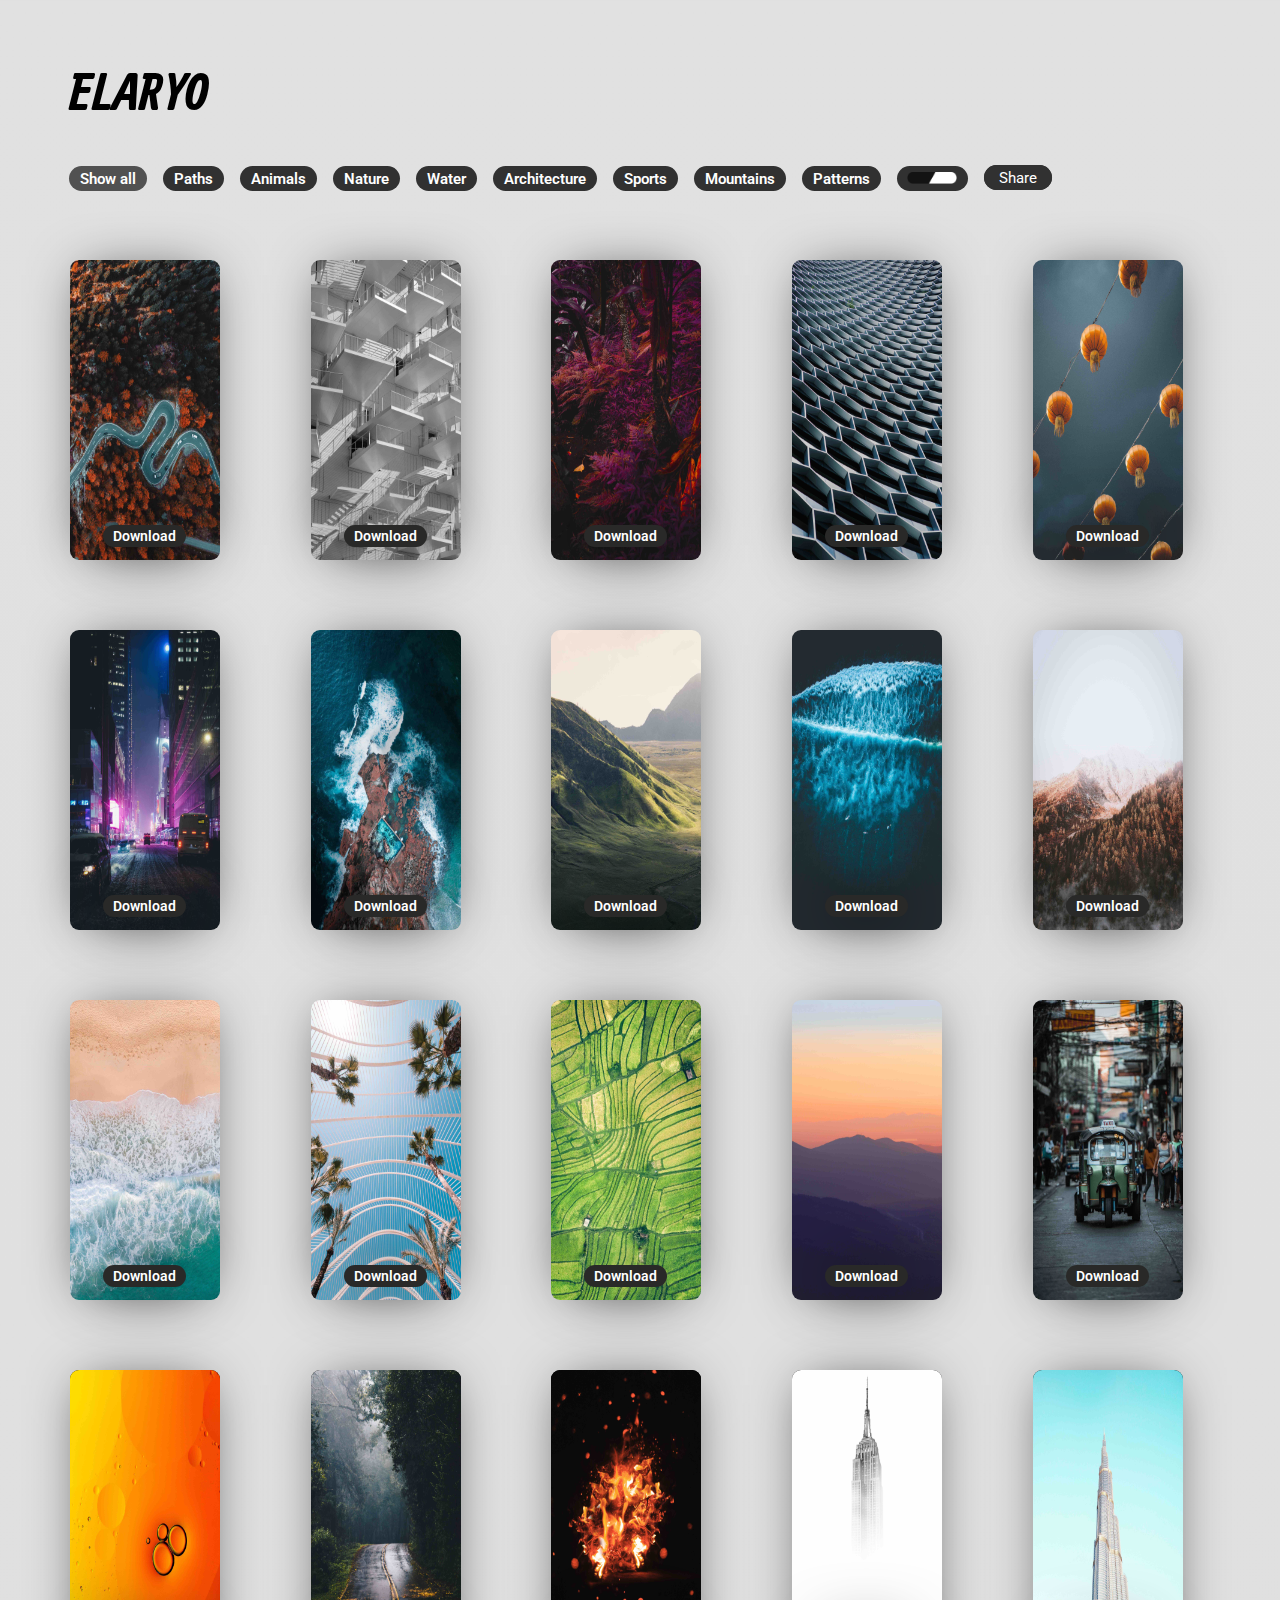
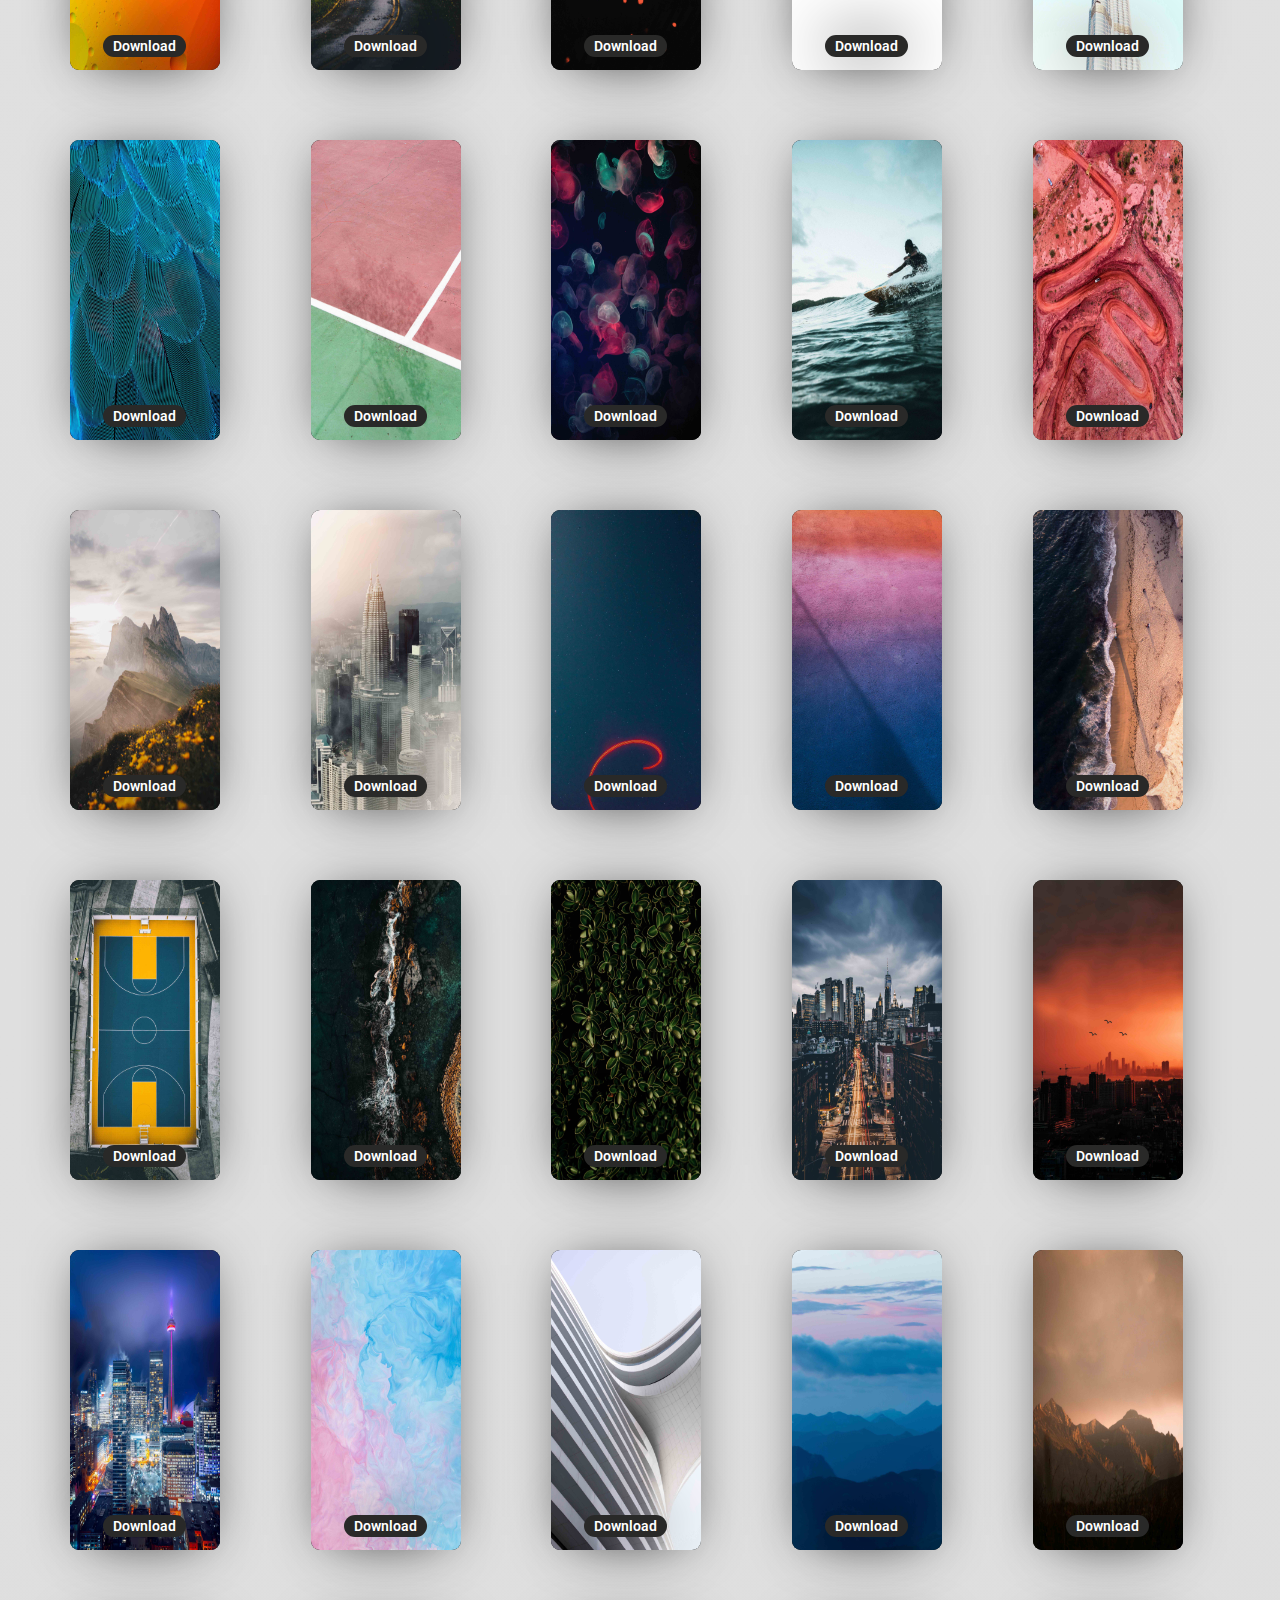
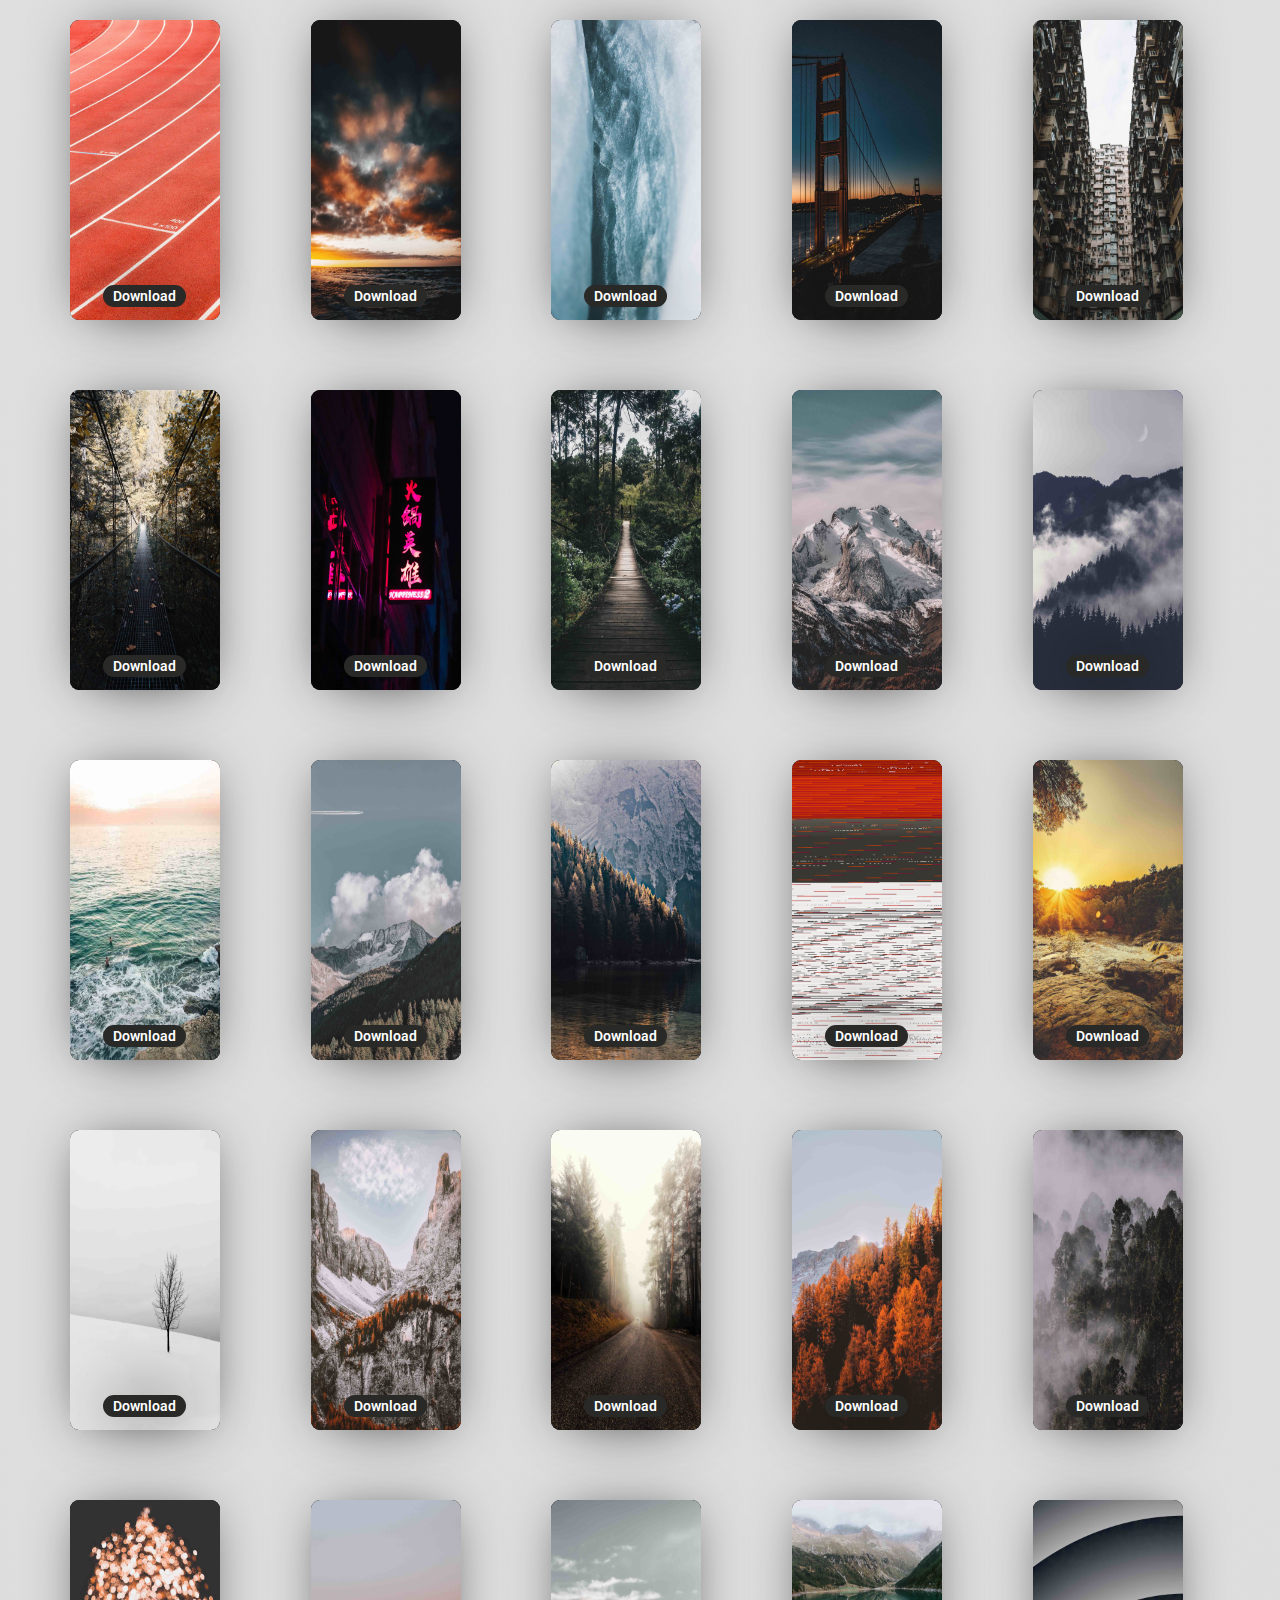
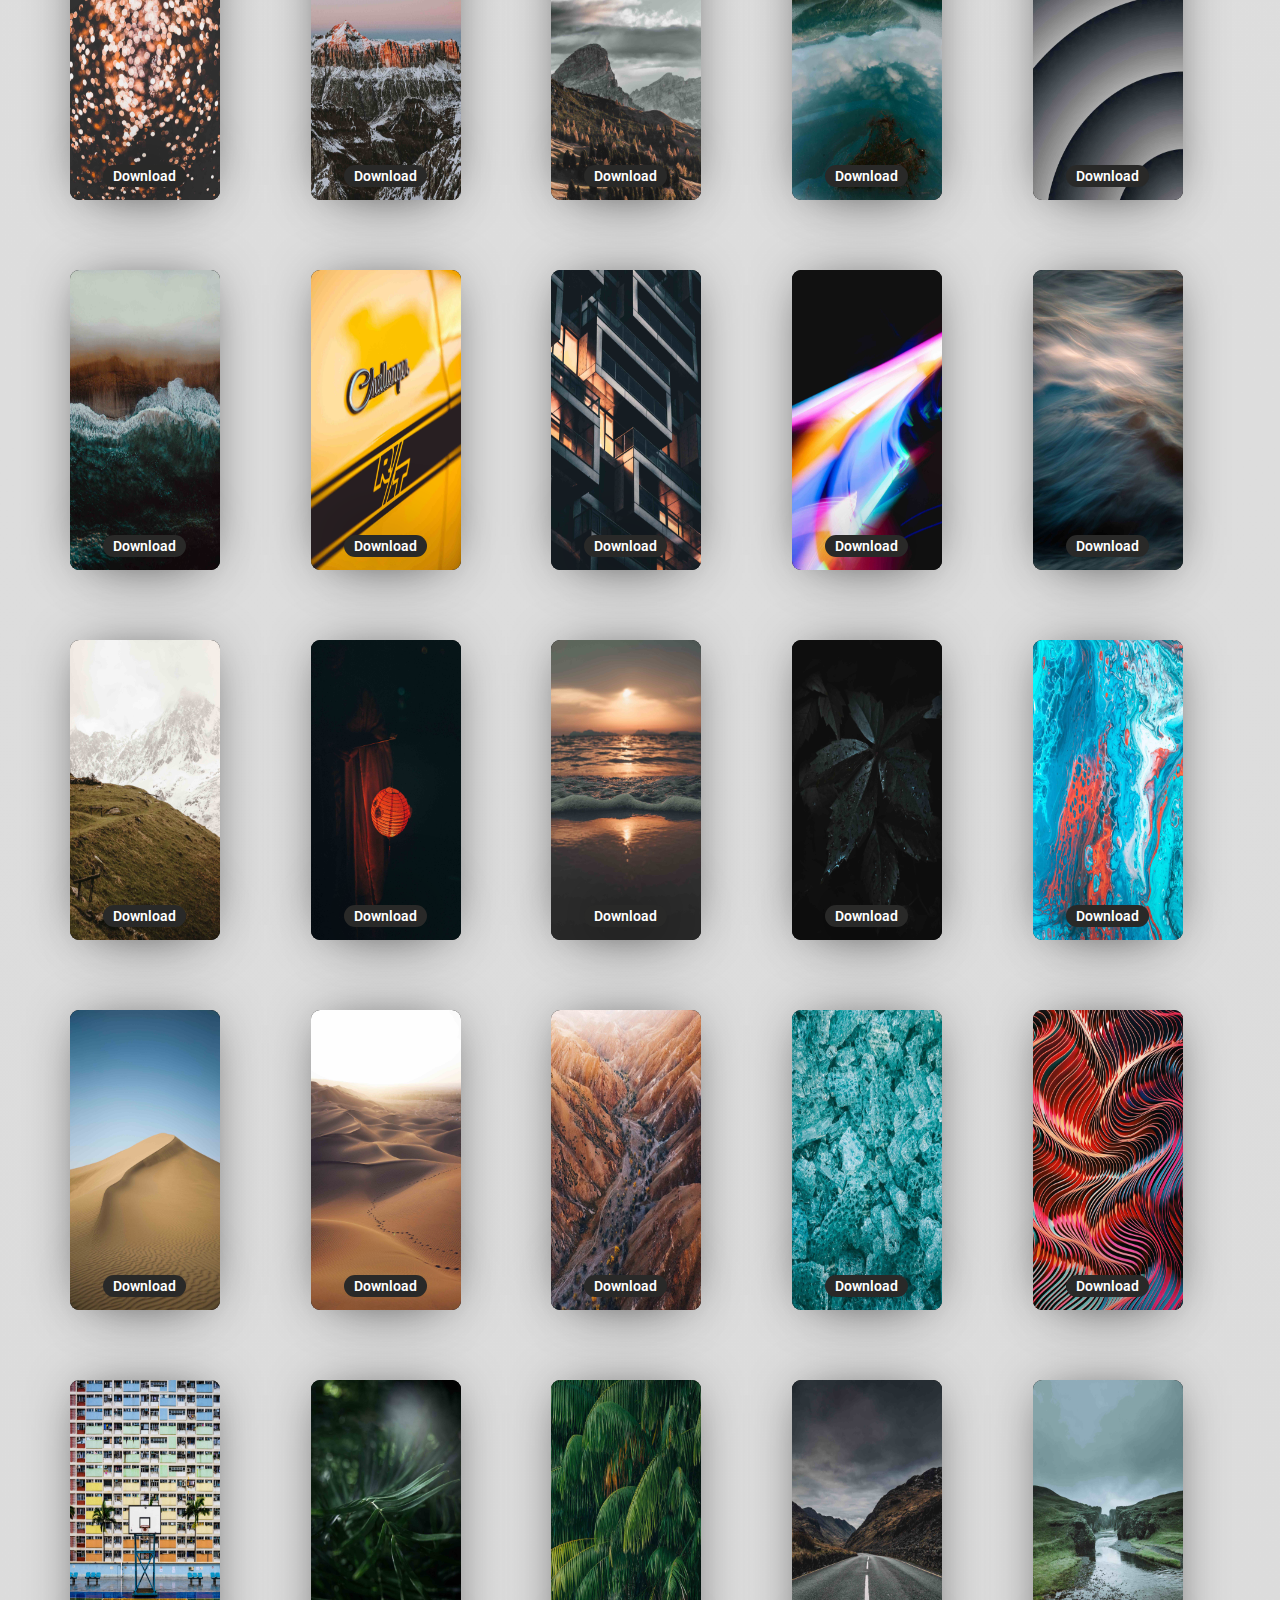
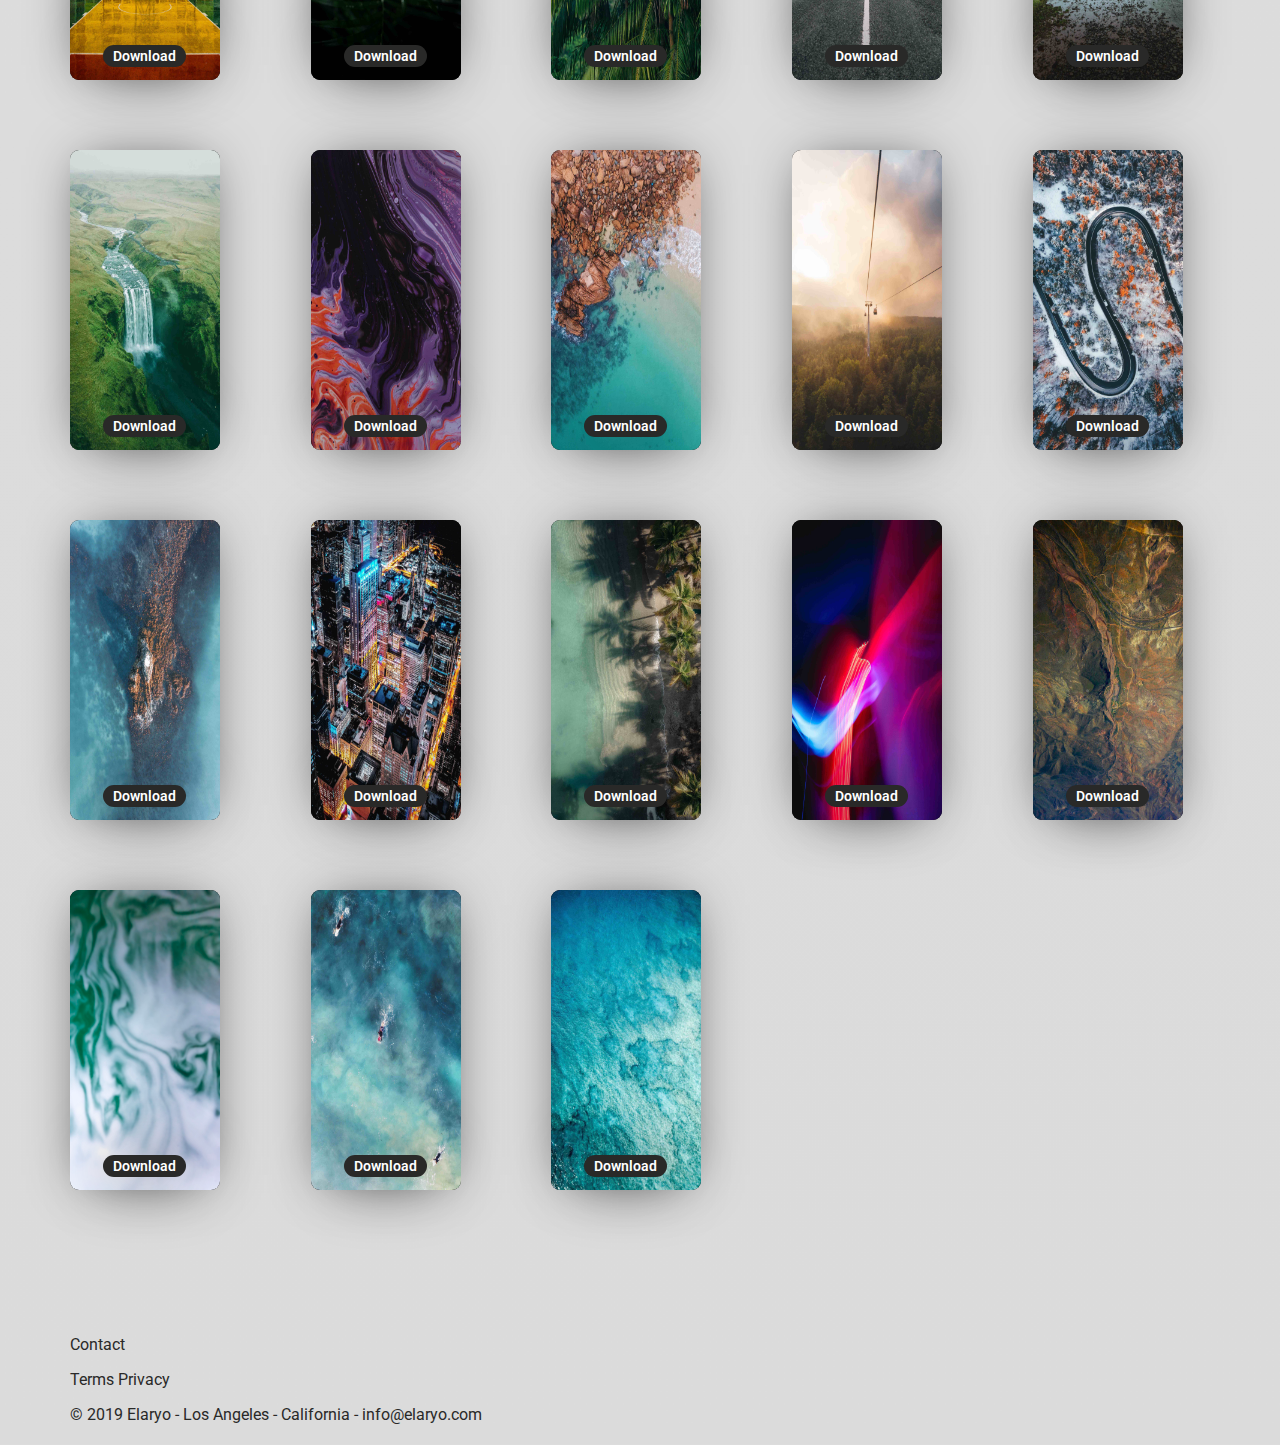
<file: index.html>
<!DOCTYPE html PUBLIC "-//W3C//DTD XHTML 1.0 Strict//EN" "http://www.w3.org/TR/xhtml1/DTD/xhtml1-strict.dtd">

 <html xmlns="http://www.w3.org/1999/xhtml" lang="en" xml:lang="de">

<link href="https://fonts.googleapis.com/css?family=Roboto:500,700,900" rel="stylesheet">
<link href="https://fonts.googleapis.com/css?family=Ranga:700&display=swap" rel="stylesheet">

 
<head>
    <!-- Global Site Tag (gtag.js) - Google Analytics -->
    <script async src="https://www.googletagmanager.com/gtag/js?id=UA-139433885-1"></script>
    <script>
      window.dataLayer = window.dataLayer || [];
      function gtag(){dataLayer.push(arguments);}
      gtag('js', new Date());

      gtag('config', 'UA-139433885-1');
    </script>

   	<title>Elaryo - Wallpapers for mobile and desktop devices</title>
    
    	<meta name="description" content="Download the best HD and Ultra HD Wallpapers for free. Use them as backgrounds for your mobile or desktop screens."/>
     
    	<meta name="viewport" content="width=device-width, initial-scale=1.0, user-scalable=no">

    
    <link rel="stylesheet" href="style.css">
    <link rel="stylesheet" href="animate.css">
    
    

   	<link rel="stylesheet" type="text/css" href="style.css" media="all"/>
    

  	<link rel="apple-touch-icon" sizes="180x180" href="/apple-touch-icon.png">
    
    <link rel="icon" type="image/png" sizes="32x32" href="/favicon-32x32.png">

    <link rel="icon" type="image/png" sizes="16x16" href="/favicon-16x16.png">
    
    <link rel="manifest" href="/site.webmanifest">
    
    <link rel="mask-icon" href="/safari-pinned-tab.svg" color="#3d3d3d">
    
    <meta name="msapplication-TileColor" content="#313131">
    
    <meta name="theme-color" content="#ffffff">

	<meta name="msapplication-TileColor" content="#f3f3f3">

	<meta name="theme-color" content="ffffff">
    
    

</head>

<body>
    <div id="fb-root"></div>
    <script async defer crossorigin="anonymous" src="https://connect.facebook.net/de_DE/sdk.js#xfbml=1&version=v3.3"></script>
    
    <div id="blackRow"></div>
    
    <div id="header">
        
    <p>ELARYO</p>
        
    
        
    <h1>Find the most beautiful free 4k wallpapers, download and use them for your mobile our for your desktop.</h1>

    </div>
   
    <div class="nav-m">
        <ul class="ul-m">
                <li class="li-m"><a class="a-m border-m" onclick="filterSelection('paths')">Paths</a></li>
                <li class="li-m"><a class="a-m border-m" onclick="filterSelection('water')">Water</a></li>
                <li class="li-m"><a class="a-m border-m" onclick="filterSelection('nature')"> Nature</a></li>
                <li class="li-m"><a class="a-m border-m" onclick="filterSelection('patterns')"> Patterns</a></li>
                <li class="li-m"><a class="a-m border-m" onclick="filterSelection('architecture')"> Architecture</a></li>
                <li class="li-m"><a class="a-m border-m" onclick="filterSelection('mountains')"> Mountains</a></li>
        </ul>
    </div>


    <!-- Galerie -->
    
    <div id=kategorie>
        <a class="ghost_btn-kategorie" href="index-w.html"><img id="sw" src=pictures/sw.png alt="sw-toggle"></a>
    </div>
    
    <div id=realbody>
        <!-- Control buttons -->
        <div id="myBtnContainer">
            <button class="btn active" onclick="filterSelection('all')"> Show all</button>
            <button class="btn" onclick="filterSelection('paths')"> Paths</button>
            <button class="btn" onclick="filterSelection('animals')"> Animals</button>
            <button class="btn" onclick="filterSelection('nature')"> Nature</button>
            <button class="btn" onclick="filterSelection('water')"> Water</button>
            <button class="btn" onclick="filterSelection('architecture')"> Architecture</button>
            <button class="btn" onclick="filterSelection('sports')"> Sports</button>
            <button class="btn" onclick="filterSelection('mountains')"> Mountains</button>
            <button class="btn" onclick="filterSelection('patterns')"> Patterns</button>
            <div class="toggle"><img id="sw" src="pictures/sw.png" alt="sw-toggle"></div>

            <div class="follow">

                <a class="icon first" data-href="https://elaryo.com" data-layout="button" data-size="small" href="https://www.facebook.com/sharer/sharer.php?u=https%3A%2F%2Felaryo.com%2F&amp;src=sdkpreparse" class="fb-xfbml-parse-ignore"><img src="pictures/social1.png" alt="facebook icon"></a>
                <a class="icon" href="https://twitter.com/intent/tweet?text=Download the most beautiful free 4k wallpapers at Elaryo.com"><img src="pictures/social2.png" alt="twitter icon"></a>
                <a class="icon last" href="mailto:?subject=Download the most beautiful free 4k wallpapers at Elaryo.com&amp;body=Check out this site https://elaryo.com." title="Elaryo"><img src="pictures/social3.png" alt="email icon"></a>

                <div class="label"><a>Share</a></div>
            </div>
        </div>
      
        
        
        
    <div class="container animated fadeInUp ">
                            <!-- 58 RIP-->
                            <!-- 59 RIP -->
        
        
        
        <div class="filterDiv paths"><img src="pictures/V2.jpg" alt="Find the most beautiful free 4k images, download and use them for your mobile our for your desktop."><a class="ghost_btn" href="pictures/W2.jpg" download>Download</a></div>
        <div class=" filterDiv architecture"><img src="pictures/V41.jpg" alt="Find the most beautiful free 4k images, download and use them for your mobile our for your desktop." ><a class="ghost_btn" href="pictures/W41.jpg" download>Download</a></div>
        <div class=" filterDiv nature"><img src="pictures/V42.jpg" alt="Find the most beautiful free 4k images, download and use them for your mobile our for your desktop." ><a class="ghost_btn" href="pictures/W42.jpg" download>Download</a></div>
        <div class=" filterDiv water"><img src="pictures/V57.jpg" alt="Find the most beautiful free 4k images, download and use them for your mobile our for your desktop." ><a class="ghost_btn" href="pictures/W57.jpg" download>Download</a></div>
        <div class=" filterDiv patterns"><img src="pictures/V43.jpg" alt="Find the most beautiful free 4k images, download and use them for your mobile our for your desktop." ><a class="ghost_btn" href="pictures/W43.jpg" download>Download</a></div>
        <div class=" filterDiv architecture"><img src="pictures/V44.jpg" alt="Find the most beautiful free 4k images, download and use them for your mobile our for your desktop." ><a class="ghost_btn" href="http://raboninco.com/B78A" download>Download</a></div>
        <div class=" filterDiv water mountains"><img src="pictures/V45.jpg" alt="Find the most beautiful free 4k images, download and use them for your mobile our for your desktop." ><a class="ghost_btn" href="pictures/W45.jpg" download>Download</a></div>
        <div class=" filterDiv mountains"><img src="pictures/V46.jpg" alt="Find the most beautiful free 4k images, download and use them for your mobile our for your desktop." ><a class="ghost_btn" href="pictures/W46.jpg" download>Download</a></div>
        <div class=" filterDiv water"><img src="pictures/V47.jpg" alt="Find the most beautiful free 4k images, download and use them for your mobile our for your desktop." ><a class="ghost_btn" href="pictures/W47.jpg" download>Download</a></div>
        <div class=" filterDiv mountains"><img src="pictures/V48.jpg" alt="Find the most beautiful free 4k images, download and use them for your mobile our for your desktop." ><a class="ghost_btn" href="pictures/W48.jpg" download>Download</a></div>
        <div class=" filterDiv water"><img src="pictures/V49.jpg" alt="Find the most beautiful free 4k images, download and use them for your mobile our for your desktop." ><a class="ghost_btn" href="pictures/W49.jpg" download>Download</a></div>
        <div class=" filterDiv architecture"><img src="pictures/V50.jpg" alt="Find the most beautiful free 4k images, download and use them for your mobile our for your desktop." ><a class="ghost_btn" href="pictures/W50.jpg" download>Download</a></div>
        <div class=" filterDiv nature"><img src="pictures/V51.jpg" alt="Find the most beautiful free 4k images, download and use them for your mobile our for your desktop." ><a class="ghost_btn" href="pictures/W51.jpg" download>Download</a></div>
        <div class=" filterDiv patterns mountains"><img src="pictures/V52.jpg" alt="Find the most beautiful free 4k images, download and use them for your mobile our for your desktop." ><a class="ghost_btn" href="pictures/W52.jpg" download>Download</a></div>
        <div class=" filterDiv"><img src="pictures/V53.jpg" alt="Find the most beautiful free 4k images, download and use them for your mobile our for your desktop." ><a class="ghost_btn" href="pictures/W53.jpg" download>Download</a></div>
        <div class=" filterDiv patterns"><img src="pictures/V54.jpg" alt="Find the most beautiful free 4k images, download and use them for your mobile our for your desktop." ><a class="ghost_btn" href="pictures/W54.jpg" download>Download</a></div>
        <div class=" filterDiv paths"><img src="pictures/V3.jpg" alt="Find the most beautiful free 4k images, download and use them for your mobile our for your desktop." ><a class="ghost_btn" href="pictures/W3.jpg" download>Download</a></div>
        
        
        <div class=" filterDiv nature"><img src="pictures/V60.jpg" alt="Find the most beautiful free 4k images, download and use them for your mobile our for your desktop." ><a class="ghost_btn" href="pictures/W60.jpg" download>Download</a></div>
        <div class=" filterDiv architecture"><img src="pictures/V61.jpg" alt="Find the most beautiful free 4k images, download and use them for your mobile our for your desktop." ><a class="ghost_btn" href="pictures/W61.jpg" download>Download</a></div>
        <div class=" filterDiv architecture"><img src="pictures/V62.jpg" alt="Find the most beautiful free 4k images, download and use them for your mobile our for your desktop." ><a class="ghost_btn" href="pictures/W62.jpg" download>Download</a></div>
        <div class=" filterDiv patterns"><img src="pictures/V63.jpg" alt="Find the most beautiful free 4k images, download and use them for your mobile our for your desktop." ><a class="ghost_btn" href="pictures/W63.jpg" download>Download</a></div>
        <div class=" filterDiv sports"><img src="pictures/V64.jpg" alt="Find the most beautiful free 4k images, download and use them for your mobile our for your desktop." ><a class="ghost_btn" href="pictures/W64.jpg" download>Download</a></div>
        <div class=" filterDiv water nature"><img src="pictures/V65.jpg" alt="Find the most beautiful free 4k images, download and use them for your mobile our for your desktop." ><a class="ghost_btn" href="pictures/W65.jpg" download>Download</a></div>
        <div class=" filterDiv water sports"><img src="pictures/V66.jpg" alt="Find the most beautiful free 4k images, download and use them for your mobile our for your desktop." ><a class="ghost_btn" href="pictures/W66.jpg" download>Download</a></div>
                            <!-- 67 RIP -->
        <div class=" filterDiv paths"><img src="pictures/V68.jpg" alt="Find the most beautiful free 4k images, download and use them for your mobile our for your desktop." ><a class="ghost_btn" href="pictures/W68.jpg" download>Download</a></div>
        <div class=" filterDiv mountains"><img src="pictures/V69.jpg" alt="Find the most beautiful free 4k images, download and use them for your mobile our for your desktop." ><a class="ghost_btn" href="pictures/W69.jpg" download>Download</a></div>
        <div class=" filterDiv architecture"><img src="pictures/V70.jpg" alt="Find the most beautiful free 4k images, download and use them for your mobile our for your desktop." ><a class="ghost_btn" href="pictures/W70.jpg" download>Download</a></div>
        <div class=" filterDiv patterns"><img src="pictures/V71.jpg" alt="Find the most beautiful free 4k images, download and use them for your mobile our for your desktop." ><a class="ghost_btn" href="pictures/W71.jpg" download>Download</a></div>
        <div class=" filterDiv patterns"><img src="pictures/V72.jpg" alt="Find the most beautiful free 4k images, download and use them for your mobile our for your desktop." ><a class="ghost_btn" href="pictures/W72.jpg" download>Download</a></div>
                            <!-- 73 RIP -->
        <div class=" filterDiv nature water"><img src="pictures/V74.jpg" alt="Find the most beautiful free 4k images, download and use them for your mobile our for your desktop." ><a class="ghost_btn" href="pictures/W74.jpg" download>Download</a></div>
        <div class=" filterDiv sports"><img src="pictures/V75.jpg" alt="Find the most beautiful free 4k images, download and use them for your mobile our for your desktop." ><a class="ghost_btn" href="pictures/W75.jpg" download>Download</a></div>
        <!-- bis 75 -->
        
        <!-- 76 -->
        <div class="filterDiv water"><img src="pictures/V76.jpg" alt="Find the most beautiful free 4k images, download and use them for your mobile our for your desktop."><a class="ghost_btn" href="pictures/W76.jpg" download>Download</a></div>
        <div class=" filterDiv nature"><img src="pictures/V77.jpg" alt="Find the most beautiful free 4k images, download and use them for your mobile our for your desktop." ><a class="ghost_btn" href="pictures/W77.jpg" download>Download</a></div>
        <div class=" filterDiv architecture"><img src="pictures/V78.jpg" alt="Find the most beautiful free 4k images, download and use them for your mobile our for your desktop." ><a class="ghost_btn" href="pictures/W78.jpg" download>Download</a></div>
        <div class=" filterDiv architecture"><img src="pictures/V79.jpg" alt="Find the most beautiful free 4k images, download and use them for your mobile our for your desktop." ><a class="ghost_btn" href="pictures/W79.jpg" download>Download</a></div>
        <div class=" filterDiv architecture"><img src="pictures/V80.jpg" alt="Find the most beautiful free 4k images, download and use them for your mobile our for your desktop." ><a class="ghost_btn" href="pictures/W80.jpg" download>Download</a></div>
        <div class=" filterDiv patterns"><img src="pictures/V81.jpg" alt="Find the most beautiful free 4k images, download and use them for your mobile our for your desktop." ><a class="ghost_btn" href="pictures/W81.jpg" download>Download</a></div>
        <div class=" filterDiv architecture"><img src="pictures/V82.jpg" alt="Find the most beautiful free 4k images, download and use them for your mobile our for your desktop." ><a class="ghost_btn" href="pictures/W82.jpg" download>Download</a></div>
        <div class=" filterDiv mountains"><img src="pictures/V83.jpg" alt="Find the most beautiful free 4k images, download and use them for your mobile our for your desktop." ><a class="ghost_btn" href="pictures/W83.jpg" download>Download</a></div>
        <div class=" filterDiv mountains"><img src="pictures/V84.jpg" alt="Find the most beautiful free 4k images, download and use them for your mobile our for your desktop." ><a class="ghost_btn" href="pictures/W84.jpg" download>Download</a></div>
        <div class=" filterDiv sports"><img src="pictures/V85.jpg" alt="Find the most beautiful free 4k images, download and use them for your mobile our for your desktop." ><a class="ghost_btn" href="pictures/W85.jpg" download>Download</a></div>
        <div class=" filterDiv water"><img src="pictures/V86.jpg" alt="Find the most beautiful free 4k images, download and use them for your mobile our for your desktop." ><a class="ghost_btn" href="pictures/W86.jpg" download>Download</a></div>
        <div class=" filterDiv water patterns"><img src="pictures/V87.jpg" alt="Find the most beautiful free 4k images, download and use them for your mobile our for your desktop." ><a class="ghost_btn" href="pictures/W87.jpg" download>Download</a></div>
        <div class=" filterDiv architecture"><img src="pictures/V88.jpg" alt="Find the most beautiful free 4k images, download and use them for your mobile our for your desktop." ><a class="ghost_btn" href="pictures/W88.jpg" download>Download</a></div>
        <div class=" filterDiv architecture"><img src="pictures/V89.jpg" alt="Find the most beautiful free 4k images, download and use them for your mobile our for your desktop." ><a class="ghost_btn" href="pictures/W89.jpg" download>Download</a></div>
        <div class=" filterDiv paths"><img src="pictures/V90.jpg" alt="Find the most beautiful free 4k images, download and use them for your mobile our for your desktop." ><a class="ghost_btn" href="pictures/W90.jpg" download>Download</a></div>
        <div class=" filterDiv"><img src="pictures/V91.jpg" alt="Find the most beautiful free 4k images, download and use them for your mobile our for your desktop." ><a class="ghost_btn" href="pictures/W91.jpg" download>Download</a></div>
        <!-- bis 91 -->
        
        <div class=" filterDiv paths nature"><img src="pictures/V4.jpg" alt="Find the most beautiful free 4k images, download and use them for your mobile our for your desktop." ><a class="ghost_btn" href="pictures/W4.jpg" download>Download</a></div>
        <div class=" filterDiv mountains"><img src="pictures/V5.jpg" alt="Find the most beautiful free 4k images, download and use them for your mobile our for your desktop." ><a class="ghost_btn" href="pictures/W5.jpg" download>Download</a></div>
        <div class=" filterDiv nature mountains"><img src="pictures/V6.jpg" alt="Find the most beautiful free 4k images, download and use them for your mobile our for your desktop." ><a class="ghost_btn" href="pictures/W6.jpg" download>Download</a></div>
        <div class=" filterDiv water"><img src="pictures/V7.jpg" alt="Find the most beautiful free 4k images, download and use them for your mobile our for your desktop." ><a class="ghost_btn" href="pictures/W7.jpg" download>Download</a></div>
        <div class=" filterDiv mountains"><img src="pictures/V8.jpg" alt="Find the most beautiful free 4k images, download and use them for your mobile our for your desktop." ><a class="ghost_btn" href="pictures/W8.jpg" download>Download</a></div>
        <div class=" filterDiv nature water mountains"><img src="pictures/V9.jpg" alt="Find the most beautiful free 4k images, download and use them for your mobile our for your desktop." ><a class="ghost_btn" href="pictures/W9.jpg" download>Download</a></div>
        <div class=" filterDiv patterns"><img src="pictures/V55.jpg" alt="Find the most beautiful free 4k images, download and use them for your mobile our for your desktop." ><a class="ghost_btn" href="pictures/W55.jpg" download>Download</a></div>
        <div class=" filterDiv nature water"><img src="pictures/V10.jpg" alt="Find the most beautiful free 4k images, download and use them for your mobile our for your desktop." ><a class="ghost_btn" href="pictures/W10.jpg" download>Download</a></div>
        <div class=" filterDiv patterns"><img src="pictures/V11.jpg" alt="Find the most beautiful free 4k images, download and use them for your mobile our for your desktop." ><a class="ghost_btn" href="pictures/W11.jpg" download>Download</a></div>
        <div class=" filterDiv mountains"><img src="pictures/V12.jpg" alt="Find the most beautiful free 4k images, download and use them for your mobile our for your desktop." ><a class="ghost_btn" href="pictures/W12.jpg" download>Download</a></div>
        <div class=" filterDiv paths nature"><img src="pictures/V14.jpg" alt="Find the most beautiful free 4k images, download and use them for your mobile our for your desktop." ><a class="ghost_btn" href="pictures/W14.jpg" download>Download</a></div>
        <div class=" filterDiv nature mountains"><img src="pictures/V15.jpg" alt="Find the most beautiful free 4k images, download and use them for your mobile our for your desktop." ><a class="ghost_btn" href="pictures/W15.jpg" download>Download</a></div>
        <div class=" filterDiv nature"><img src="pictures/V16.jpg" alt="Find the most beautiful free 4k images, download and use them for your mobile our for your desktop." ><a class="ghost_btn" href="pictures/W16.jpg" download>Download</a></div>
        <div class=" filterDiv patterns"><img src="pictures/V17.jpg" alt="Find the most beautiful free 4k images, download and use them for your mobile our for your desktop." ><a class="ghost_btn" href="pictures/W17.jpg" download>Download</a></div>
        <div class=" filterDiv mountains"><img src="pictures/V18.jpg" alt="Find the most beautiful free 4k images, download and use them for your mobile our for your desktop." ><a class="ghost_btn" href="pictures/W18.jpg" download>Download</a></div>
        <div class=" filterDiv nature mountains"><img src="pictures/V19.jpg" alt="Find the most beautiful free 4k images, download and use them for your mobile our for your desktop." ><a class="ghost_btn" href="pictures/W19.jpg" download>Download</a></div>
        <div class=" filterDiv water mountains"><img src="pictures/V20.jpg" alt="Find the most beautiful free 4k images, download and use them for your mobile our for your desktop." ><a class="ghost_btn" href="pictures/W20.jpg" download>Download</a></div>
        <div class=" filterDiv patterns"><img src="pictures/V21.jpg" alt="Find the most beautiful free 4k images, download and use them for your mobile our for your desktop." ><a class="ghost_btn" href="pictures/W21.jpg" download>Download</a></div>
        <div class=" filterDiv water"><img src="pictures/V22.jpg" alt="Find the most beautiful free 4k images, download and use them for your mobile our for your desktop." ><a class="ghost_btn" href="pictures/W22.jpg" download>Download</a></div>
        <div class=" filterDiv patterns sports"><img src="pictures/V23.jpg" alt="Find the most beautiful free 4k images, download and use them for your mobile our for your desktop." ><a class="ghost_btn" href="pictures/W23.jpg" download>Download</a></div>
        <div class=" filterDiv architecture"><img src="pictures/V24.jpg" alt="Find the most beautiful free 4k images, download and use them for your mobile our for your desktop." ><a class="ghost_btn" href="pictures/W24.jpg" download>Download</a></div>
        <div class=" filterDiv patterns"><img src="pictures/V25.jpg" alt="Find the most beautiful free 4k images, download and use them for your mobile our for your desktop." ><a class="ghost_btn" href="pictures/W25.jpg" download>Download</a></div>
        
        <!-- 92 -->
        <div class="filterDiv patterns"><img src="pictures/V92.jpg" alt="Find the most beautiful free 4k images, download and use them for your mobile our for your desktop."><a class="ghost_btn" href="pictures/W92.jpg" download>Download</a></div>
        <div class=" filterDiv mountains"><img src="pictures/V93.jpg" alt="Find the most beautiful free 4k images, download and use them for your mobile our for your desktop." ><a class="ghost_btn" href="pictures/W93.jpg" download>Download</a></div>
        <div class=" filterDiv"><img src="pictures/V94.jpg" alt="Find the most beautiful free 4k images, download and use them for your mobile our for your desktop." ><a class="ghost_btn" href="pictures/W94.jpg" download>Download</a></div>
        <div class=" filterDiv water"><img src="pictures/V95.jpg" alt="Find the most beautiful free 4k images, download and use them for your mobile our for your desktop." ><a class="ghost_btn" href="pictures/W95.jpg" download>Download</a></div>
        <div class=" filterDiv"><img src="pictures/V96.jpg" alt="Find the most beautiful free 4k images, download and use them for your mobile our for your desktop." ><a class="ghost_btn" href="pictures/W96.jpg" download>Download</a></div>
        <div class=" filterDiv patterns"><img src="pictures/V97.jpg" alt="Find the most beautiful free 4k images, download and use them for your mobile our for your desktop." ><a class="ghost_btn" href="pictures/W97.jpg" download>Download</a></div>
        <div class=" filterDiv nature"><img src="pictures/V98.jpg" alt="Find the most beautiful free 4k images, download and use them for your mobile our for your desktop." ><a class="ghost_btn" href="pictures/W98.jpg" download>Download</a></div>
        <div class=" filterDiv nature"><img src="pictures/V99.jpg" alt="Find the most beautiful free 4k images, download and use them for your mobile our for your desktop." ><a class="ghost_btn" href="pictures/W99.jpg" download>Download</a></div>
        <div class=" filterDiv mountains"><img src="pictures/V100.jpg" alt="Find the most beautiful free 4k images, download and use them for your mobile our for your desktop." ><a class="ghost_btn" href="pictures/W100.jpg" download>Download</a></div>
        <div class=" filterDiv patterns"><img src="pictures/V101.jpg" alt="Find the most beautiful free 4k images, download and use them for your mobile our for your desktop." ><a class="ghost_btn" href="pictures/W101.jpg" download>Download</a></div>
                            <!-- 102 RIP -->
        <div class=" filterDiv patterns"><img src="pictures/V103.jpg" alt="Find the most beautiful free 4k images, download and use them for your mobile our for your desktop." ><a class="ghost_btn" href="pictures/W103.jpg" download>Download</a></div>
        <div class=" filterDiv architecture"><img src="pictures/V104.jpg" alt="Find the most beautiful free 4k images, download and use them for your mobile our for your desktop." ><a class="ghost_btn" href="pictures/W104.jpg" download>Download</a></div>
        <div class=" filterDiv nature"><img src="pictures/V105.jpg" alt="Find the most beautiful free 4k images, download and use them for your mobile our for your desktop." ><a class="ghost_btn" href="pictures/W105.jpg" download>Download</a></div>
        <!-- bis 105 -->
        
        <div class=" filterDiv nature"><img src="pictures/V26.jpg" alt="Find the most beautiful free 4k images, download and use them for your mobile our for your desktop." ><a class="ghost_btn" href="pictures/W26.jpg" download>Download</a></div>
        <div class=" filterDiv paths mountains"><img src="pictures/V27.jpg" alt="Find the most beautiful free 4k images, download and use them for your mobile our for your desktop." ><a class="ghost_btn" href="pictures/W27.jpg" download>Download</a></div>
        <div class=" filterDiv water mountains"><img src="pictures/V28.jpg" alt="Find the most beautiful free 4k images, download and use them for your mobile our for your desktop." ><a class="ghost_btn" href="pictures/W28.jpg" download>Download</a></div>
        <div class=" filterDiv water nature"><img src="pictures/V29.jpg" alt="Find the most beautiful free 4k images, download and use them for your mobile our for your desktop." ><a class="ghost_btn" href="pictures/W29.jpg" download>Download</a></div>
        <div class=" filterDiv patterns"><img src="pictures/V30.jpg" alt="Find the most beautiful free 4k images, download and use them for your mobile our for your desktop." ><a class="ghost_btn" href="pictures/W30.jpg" download>Download</a></div>
        <div class=" filterDiv water"><img src="pictures/V31.jpg" alt="Find the most beautiful free 4k images, download and use them for your mobile our for your desktop." ><a class="ghost_btn" href="pictures/W31.jpg" download>Download</a></div>
        <div class=" filterDiv nature"><img src="pictures/V32.jpg" alt="Find the most beautiful free 4k images, download and use them for your mobile our for your desktop." ><a class="ghost_btn" href="pictures/W32.jpg" download>Download</a></div>
        <div class=" filterDiv paths"><img src="pictures/V33.jpg" alt="Find the most beautiful free 4k images, download and use them for your mobile our for your desktop." ><a class="ghost_btn" href="pictures/W33.jpg" download>Download</a></div>
        <div class=" filterDiv water"><img src="pictures/V34.jpg" alt="Find the most beautiful free 4k images, download and use them for your mobile our for your desktop." ><a class="ghost_btn" href="pictures/W34.jpg" download>Download</a></div>
        <div class=" filterDiv architecture"><img src="pictures/V35.jpg" alt="Find the most beautiful free 4k images, download and use them for your mobile our for your desktop." ><a class="ghost_btn" href="pictures/W35.jpg" download>Download</a></div>
        <div class=" filterDiv water"><img src="pictures/V36.jpg" alt="Find the most beautiful free 4k images, download and use them for your mobile our for your desktop." ><a class="ghost_btn" href="pictures/W36.jpg" download>Download</a></div>
        <div class=" filterDiv patterns"><img src="pictures/V37.jpg" alt="Find the most beautiful free 4k images, download and use them for your mobile our for your desktop." ><a class="ghost_btn" href="pictures/W37.jpg" download>Download</a></div>
        <div class=" filterDiv mountains nature"><img src="pictures/V38.jpg" alt="Find the most beautiful free 4k images, download and use them for your mobile our for your desktop." ><a class="ghost_btn" href="pictures/W38.jpg" download>Download</a></div>
        <div class=" filterDiv patterns"><img src="pictures/V56.jpg" alt="Find the most beautiful free 4k images, download and use them for your mobile our for your desktop." ><a class="ghost_btn" href="pictures/W56.jpg" download>Download</a></div>
        <div class=" filterDiv water"><img src="pictures/V39.jpg" alt="Find the most beautiful free 4k images, download and use them for your mobile our for your desktop." ><a class="ghost_btn" href="pictures/W39.jpg" download>Download</a></div>
        <div class=" filterDiv water"><img src="pictures/V40.jpg" alt="Find the most beautiful free 4k images, download and use them for your mobile our for your desktop." ><a class="ghost_btn" href="pictures/W40.jpg" download>Download</a></div>
        <!-- 57 ist oben -->
    </div>
     </div>
    
    
    <script src="https://code.jquery.com/jquery-3.3.1.js"></script>
    <script type="text/javascript">
    $(document).ready(function(){
        $('.toggle').click(function(){
            $('.toggle').toggleClass('active')
            $('body').toggleClass('night')
            $('.filterDiv img').toggleClass('night')
            $('#header p').toggleClass('night')
            $('button.btn:hover').toggleClass('night')
            $('.filterDiv a.ghost_btn').toggleClass('night')
            $('.footer a').toggleClass('night')
        })
    })
    </script>
    
    <script>
        filterSelection("all")
        function filterSelection(c) {
          var x, i;
          x = document.getElementsByClassName("filterDiv");
          if (c == "all") c = "";
          for (i = 0; i < x.length; i++) {
            w3RemoveClass(x[i], "show");
            if (x[i].className.indexOf(c) > -1) w3AddClass(x[i], "show");
          }
        }

        function w3AddClass(element, name) {
          var i, arr1, arr2;
          arr1 = element.className.split(" ");
          arr2 = name.split(" ");
          for (i = 0; i < arr2.length; i++) {
            if (arr1.indexOf(arr2[i]) == -1) {element.className += " " + arr2[i];}
          }
        }

        function w3RemoveClass(element, name) {
          var i, arr1, arr2;
          arr1 = element.className.split(" ");
          arr2 = name.split(" ");
          for (i = 0; i < arr2.length; i++) {
            while (arr1.indexOf(arr2[i]) > -1) {
              arr1.splice(arr1.indexOf(arr2[i]), 1);     
            }
          }
          element.className = arr1.join(" ");
        }

        // Add active class to the current button (highlight it)
        var btnContainer = document.getElementById("myBtnContainer");
        var btns = btnContainer.getElementsByClassName("btn");
        for (var i = 0; i < btns.length; i++) {
          btns[i].addEventListener("click", function(){
            var current = document.getElementsByClassName("active");
            current[0].className = current[0].className.replace(" active", "");
            this.className += " active";
          });
        }
    </script>

    
    
    <hr>
    

    <li class="footer">

        <a class="footer" href="mailto:info@elaryo.com">Contact</a>

        <a class="footer" href="termsprivacy.html">Terms Privacy</a>
        
        <a class="footer" href="https://best.aliexpress.com">© 2019 Elaryo - Los Angeles - California - info@elaryo.com</a>

    </li >
    
    <div class="pad">
    <p id=pa>Find the most beautiful free 4k wallpapers and use them for your mobile our for your desktop.</p>
    <p id=pa>Free wallpapers for your desktop in HD quality! Nature, Mountains, Patterns, sports and more wallpaper categories</p>
    <p id=pa>Free wallpaper for your smartphone, tablet or PC!</p>
    <p id=pa>Find the most beautiful free 4k images and use them for your mobile our for your desktop.</p>
    </div>
    
    <hr id="hr">
    
    <li class="m-id">
        <a class="m-footer" data-href="https://elaryo.com" data-layout="button" data-size="small" href="https://www.facebook.com/sharer/sharer.php?u=https%3A%2F%2Felaryo.com%2F&amp;src=sdkpreparse" class="fb-xfbml-parse-ignore"><img id="m-img" src="pictures/social1.png" alt="facebook icon"></a>
        <a class="m-footer" href="https://twitter.com/intent/tweet?text=Download the most beautiful free 4k wallpapers at Elaryo.com"><img id="m-img" src="pictures/social2.png" alt="twitter icon"></a>
        <a class="m-footer" href="mailto:?subject=Download the most beautiful free 4k wallpapers at Elaryo.com&amp;body=Check out this site https://elaryo.com." title="Elaryo"><img id="m-img" src="pictures/social3.png" alt="email icon"></a>
    </li>
    
    <li class="footer-mobile">

        <a 
           href="mailto:info@elaryo.com">Contact</a>

        <a  class="footer" href="termsprivacy.html">Terms Privacy</a>
        
        <a class="footer">© 2019 Elaryo</a>

    </li>
    
</body>

</html>
</file>
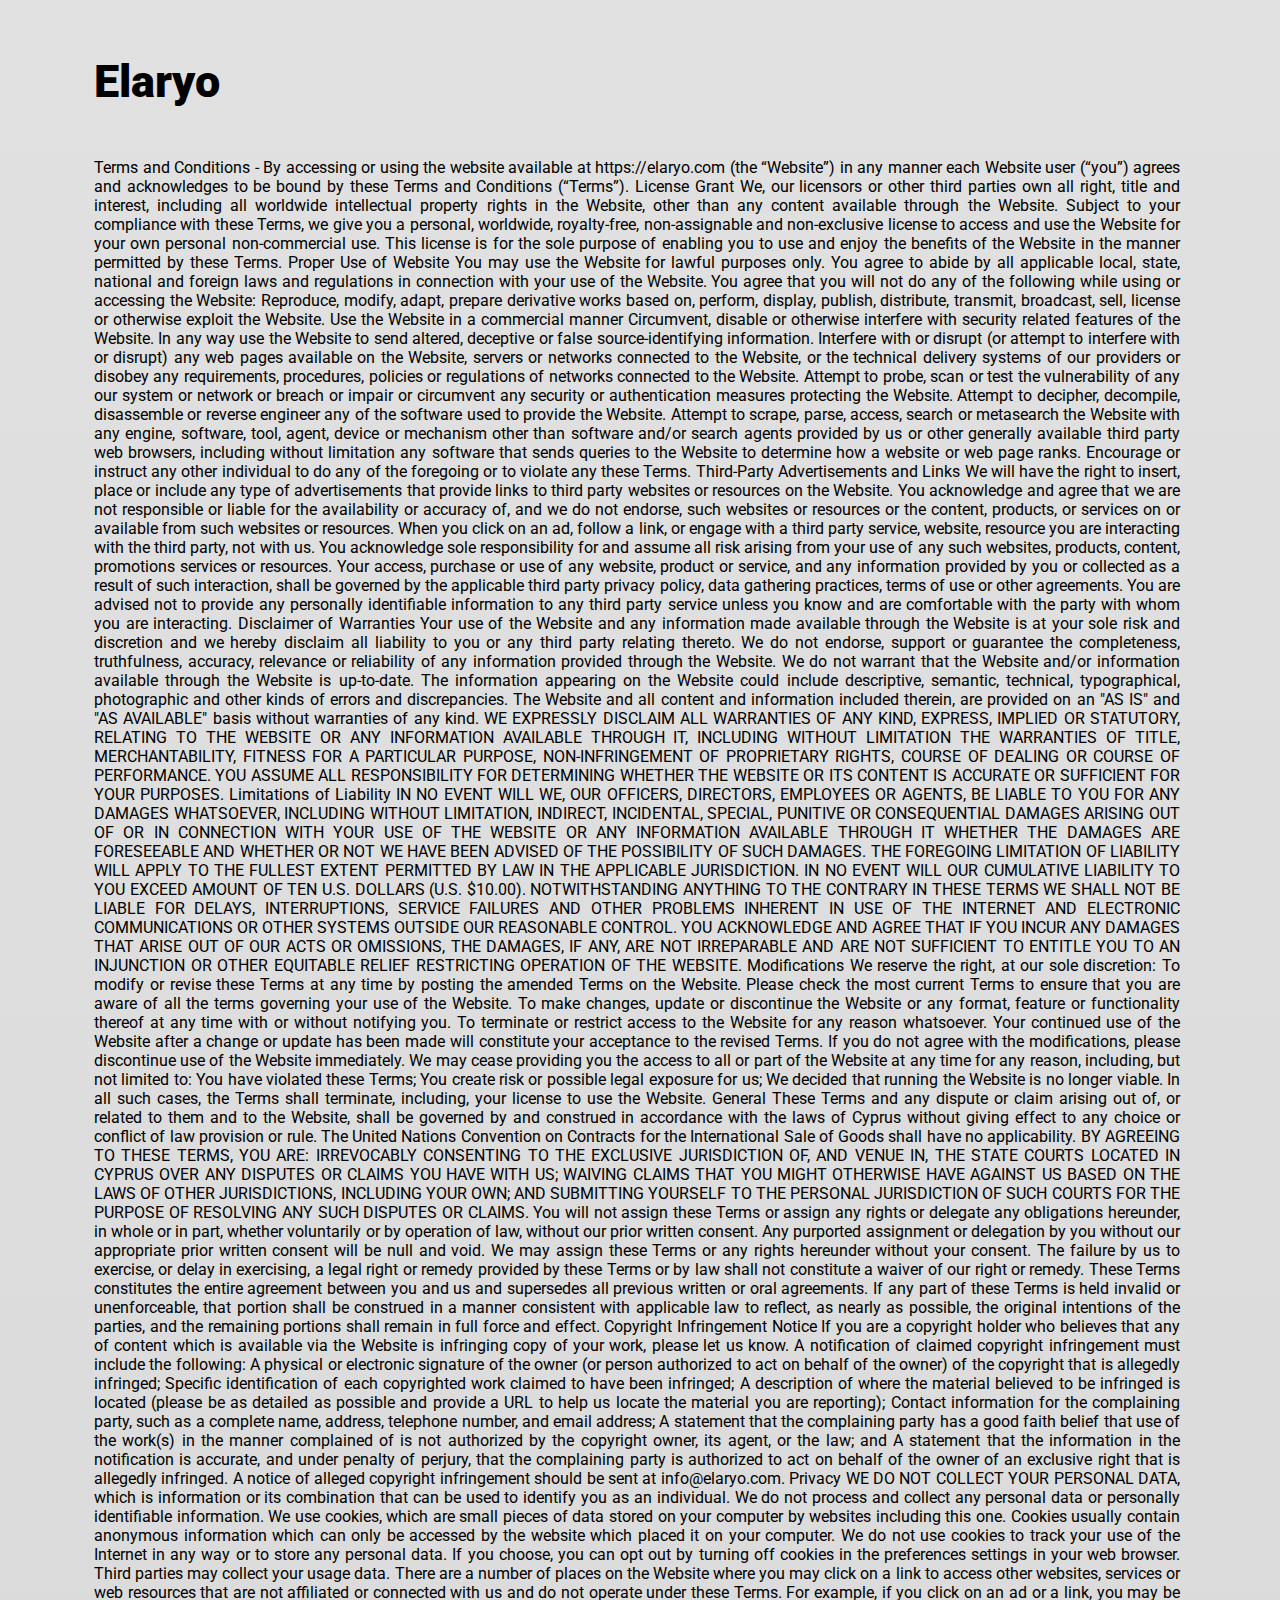
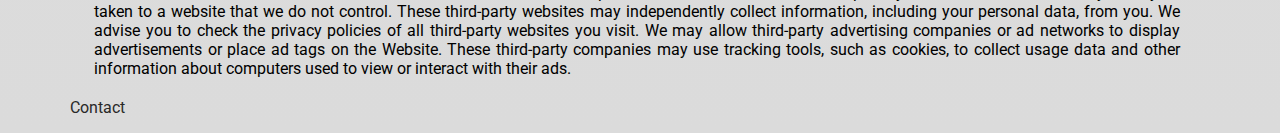
<file: termsprivacy.html>
<!DOCTYPE html PUBLIC "-//W3C//DTD XHTML 1.0 Strict//EN" "http://www.w3.org/TR/xhtml1/DTD/xhtml1-strict.dtd">
<html xmlns="http://www.w3.org/1999/xhtml" lang="de" xml:lang="de">
<link href="https://fonts.googleapis.com/css?family=Roboto:500,700,900" rel="stylesheet">
    
<head>
   <title>Elaryo - Terms</title>
   <link rel="stylesheet" type="text/css" href="style.css" media="all"/>
</head>

<body>
    
    <div id="header-terms-kategorie">
    <a href="index.html">Elaryo</a>
    </div>
    
    
     
    
        
    <!-- Galerie -->
    <div id="termsp">    
        <p>Terms and Conditions - 
By accessing or using the website available at https://elaryo.com (the “Website”) in any manner each Website user (“you”) agrees and acknowledges to be bound by these Terms and Conditions (“Terms”).

License Grant
We, our licensors or other third parties own all right, title and interest, including all worldwide intellectual property rights in the Website, other than any content available through the Website.

Subject to your compliance with these Terms, we give you a personal, worldwide, royalty-free, non-assignable and non-exclusive license to access and use the Website for your own personal non-commercial use. This license is for the sole purpose of enabling you to use and enjoy the benefits of the Website in the manner permitted by these Terms.

Proper Use of Website
You may use the Website for lawful purposes only. You agree to abide by all applicable local, state, national and foreign laws and regulations in connection with your use of the Website.

You agree that you will not do any of the following while using or accessing the Website:

Reproduce, modify, adapt, prepare derivative works based on, perform, display, publish, distribute, transmit, broadcast, sell, license or otherwise exploit the Website.
Use the Website in a commercial manner
Circumvent, disable or otherwise interfere with security related features of the Website.
In any way use the Website to send altered, deceptive or false source-identifying information.
Interfere with or disrupt (or attempt to interfere with or disrupt) any web pages available on the Website, servers or networks connected to the Website, or the technical delivery systems of our providers or disobey any requirements, procedures, policies or regulations of networks connected to the Website.
Attempt to probe, scan or test the vulnerability of any our system or network or breach or impair or circumvent any security or authentication measures protecting the Website.
Attempt to decipher, decompile, disassemble or reverse engineer any of the software used to provide the Website.
Attempt to scrape, parse, access, search or metasearch the Website with any engine, software, tool, agent, device or mechanism other than software and/or search agents provided by us or other generally available third party web browsers, including without limitation any software that sends queries to the Website to determine how a website or web page ranks.
Encourage or instruct any other individual to do any of the foregoing or to violate any these Terms.
Third-Party Advertisements and Links
We will have the right to insert, place or include any type of advertisements that provide links to third party websites or resources on the Website.

You acknowledge and agree that we are not responsible or liable for the availability or accuracy of, and we do not endorse, such websites or resources or the content, products, or services on or available from such websites or resources. When you click on an ad, follow a link, or engage with a third party service, website, resource you are interacting with the third party, not with us.

You acknowledge sole responsibility for and assume all risk arising from your use of any such websites, products, content, promotions services or resources.

Your access, purchase or use of any website, product or service, and any information provided by you or collected as a result of such interaction, shall be governed by the applicable third party privacy policy, data gathering practices, terms of use or other agreements. You are advised not to provide any personally identifiable information to any third party service unless you know and are comfortable with the party with whom you are interacting.

Disclaimer of Warranties
Your use of the Website and any information made available through the Website is at your sole risk and discretion and we hereby disclaim all liability to you or any third party relating thereto.

We do not endorse, support or guarantee the completeness, truthfulness, accuracy, relevance or reliability of any information provided through the Website. We do not warrant that the Website and/or information available through the Website is up-to-date. The information appearing on the Website could include descriptive, semantic, technical, typographical, photographic and other kinds of errors and discrepancies.

The Website and all content and information included therein, are provided on an "AS IS" and "AS AVAILABLE" basis without warranties of any kind. WE EXPRESSLY DISCLAIM ALL WARRANTIES OF ANY KIND, EXPRESS, IMPLIED OR STATUTORY, RELATING TO THE WEBSITE OR ANY INFORMATION AVAILABLE THROUGH IT, INCLUDING WITHOUT LIMITATION THE WARRANTIES OF TITLE, MERCHANTABILITY, FITNESS FOR A PARTICULAR PURPOSE, NON-INFRINGEMENT OF PROPRIETARY RIGHTS, COURSE OF DEALING OR COURSE OF PERFORMANCE.

YOU ASSUME ALL RESPONSIBILITY FOR DETERMINING WHETHER THE WEBSITE OR ITS CONTENT IS ACCURATE OR SUFFICIENT FOR YOUR PURPOSES.

Limitations of Liability
IN NO EVENT WILL WE, OUR OFFICERS, DIRECTORS, EMPLOYEES OR AGENTS, BE LIABLE TO YOU FOR ANY DAMAGES WHATSOEVER, INCLUDING WITHOUT LIMITATION, INDIRECT, INCIDENTAL, SPECIAL, PUNITIVE OR CONSEQUENTIAL DAMAGES ARISING OUT OF OR IN CONNECTION WITH YOUR USE OF THE WEBSITE OR ANY INFORMATION AVAILABLE THROUGH IT WHETHER THE DAMAGES ARE FORESEEABLE AND WHETHER OR NOT WE HAVE BEEN ADVISED OF THE POSSIBILITY OF SUCH DAMAGES. THE FOREGOING LIMITATION OF LIABILITY WILL APPLY TO THE FULLEST EXTENT PERMITTED BY LAW IN THE APPLICABLE JURISDICTION. IN NO EVENT WILL OUR CUMULATIVE LIABILITY TO YOU EXCEED AMOUNT OF TEN U.S. DOLLARS (U.S. $10.00).

NOTWITHSTANDING ANYTHING TO THE CONTRARY IN THESE TERMS WE SHALL NOT BE LIABLE FOR DELAYS, INTERRUPTIONS, SERVICE FAILURES AND OTHER PROBLEMS INHERENT IN USE OF THE INTERNET AND ELECTRONIC COMMUNICATIONS OR OTHER SYSTEMS OUTSIDE OUR REASONABLE CONTROL.

YOU ACKNOWLEDGE AND AGREE THAT IF YOU INCUR ANY DAMAGES THAT ARISE OUT OF OUR ACTS OR OMISSIONS, THE DAMAGES, IF ANY, ARE NOT IRREPARABLE AND ARE NOT SUFFICIENT TO ENTITLE YOU TO AN INJUNCTION OR OTHER EQUITABLE RELIEF RESTRICTING OPERATION OF THE WEBSITE.

Modifications
We reserve the right, at our sole discretion:

 To modify or revise these Terms at any time by posting the amended Terms on the Website. Please check the most current Terms to ensure that you are aware of all the terms governing your use of the Website.
To make changes, update or discontinue the Website or any format, feature or functionality thereof at any time with or without notifying you.
 To terminate or restrict access to the Website for any reason whatsoever.
Your continued use of the Website after a change or update has been made will constitute your acceptance to the revised Terms. If you do not agree with the modifications, please discontinue use of the Website immediately. We may cease providing you the access to all or part of the Website at any time for any reason, including, but not limited to:
You have violated these Terms;
You create risk or possible legal exposure for us;
We decided that running the Website is no longer viable.
In all such cases, the Terms shall terminate, including, your license to use the Website.
General
These Terms and any dispute or claim arising out of, or related to them and to the Website, shall be governed by and construed in accordance with the laws of Cyprus without giving effect to any choice or conflict of law provision or rule. The United Nations Convention on Contracts for the International Sale of Goods shall have no applicability.

BY AGREEING TO THESE TERMS, YOU ARE:

IRREVOCABLY CONSENTING TO THE EXCLUSIVE JURISDICTION OF, AND VENUE IN, THE STATE COURTS LOCATED IN CYPRUS OVER ANY DISPUTES OR CLAIMS YOU HAVE WITH US;
WAIVING CLAIMS THAT YOU MIGHT OTHERWISE HAVE AGAINST US BASED ON THE LAWS OF OTHER JURISDICTIONS, INCLUDING YOUR OWN;
AND SUBMITTING YOURSELF TO THE PERSONAL JURISDICTION OF SUCH COURTS FOR THE PURPOSE OF RESOLVING ANY SUCH DISPUTES OR CLAIMS.
You will not assign these Terms or assign any rights or delegate any obligations hereunder, in whole or in part, whether voluntarily or by operation of law, without our prior written consent. Any purported assignment or delegation by you without our appropriate prior written consent will be null and void. 

We may assign these Terms or any rights hereunder without your consent. 

The failure by us to exercise, or delay in exercising, a legal right or remedy provided by these Terms or by law shall not constitute a waiver of our right or remedy. 

These Terms constitutes the entire agreement between you and us and supersedes all previous written or oral agreements. If any part of these Terms is held invalid or unenforceable, that portion shall be construed in a manner consistent with applicable law to reflect, as nearly as possible, the original intentions of the parties, and the remaining portions shall remain in full force and effect.
Copyright Infringement Notice
If you are a copyright holder who believes that any of content which is available via the Website is infringing copy of your work, please let us know. 

A notification of claimed copyright infringement must include the following:

A physical or electronic signature of the owner (or person authorized to act on behalf of the owner) of the copyright that is allegedly infringed;
 Specific identification of each copyrighted work claimed to have been infringed;
A description of where the material believed to be infringed is located (please be as detailed as possible and provide a URL to help us locate the material you are reporting);
Contact information for the complaining party, such as a complete name, address, telephone number, and email address;
A statement that the complaining party has a good faith belief that use of the work(s) in the manner complained of is not authorized by the copyright owner, its agent, or the law; and
A statement that the information in the notification is accurate, and under penalty of perjury, that the complaining party is authorized to act on behalf of the owner of an exclusive right that is allegedly infringed.
A notice of alleged copyright infringement should be sent at info@elaryo.com.
Privacy
WE DO NOT COLLECT YOUR PERSONAL DATA, which is information or its combination that can be used to identify you as an individual. We do not process and collect any personal data or personally identifiable information.

We use cookies, which are small pieces of data stored on your computer by websites including this one. Cookies usually contain anonymous information which can only be accessed by the website which placed it on your computer.

We do not use cookies to track your use of the Internet in any way or to store any personal data. If you choose, you can opt out by turning off cookies in the preferences settings in your web browser. Third parties may collect your usage data. There are a number of places on the Website where you may click on a link to access other websites, services or web resources that are not affiliated or connected with us and do not operate under these Terms. For example, if you click on an ad or a link, you may be taken to a website that we do not control. These third-party websites may independently collect information, including your personal data, from you. We advise you to check the privacy policies of all third-party websites you visit.

We may allow third-party advertising companies or ad networks to display advertisements or place ad tags on the Website. These third-party companies may use tracking tools, such as cookies, to collect usage data and other information about computers used to view or interact with their ads.</p>
    
    </div>
    
    
    <li class="footer">
        <a href="mailto:info@elaryo.com">Contact</a>
        
    </li>
    
    
    
    
</body>
</html>
</file>
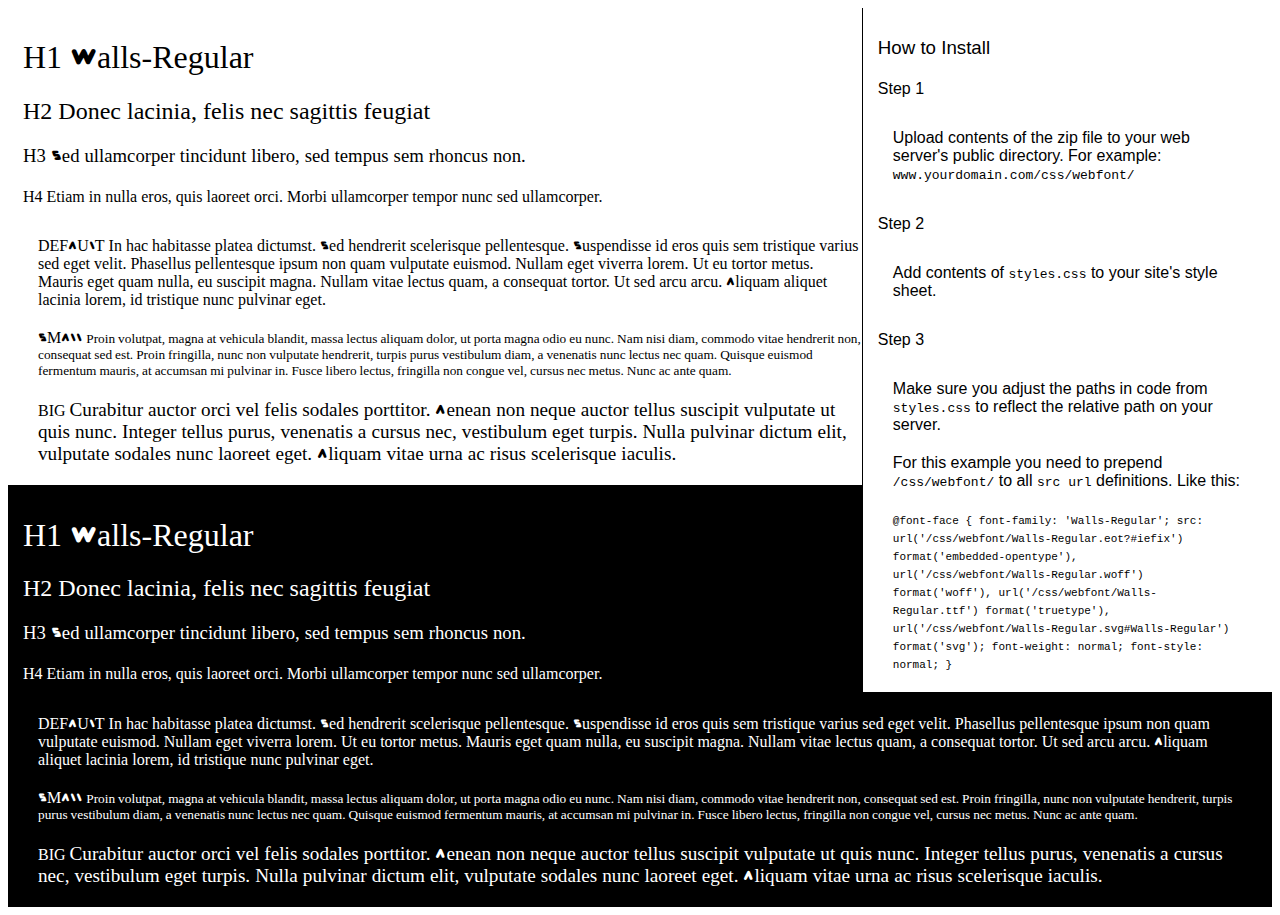
<file: Walls-Regular/preview.html>
<!DOCTYPE html>
<html>
<head>
<title>
Walls-Regular
 - Web font preview
</title>
<style type='text/css'>

@font-face {
  font-family: 'Walls-Regular';
  src: url('Walls-Regular.eot?#iefix') format('embedded-opentype'),  url('Walls-Regular.woff') format('woff'), url('Walls-Regular.ttf')  format('truetype'), url('Walls-Regular.svg#Walls-Regular') format('svg');
  font-weight: normal;
  font-style: normal;
}

body { font-family: 'Walls-Regular' !important; }
h1, h2, h3, h4 { font-weight: normal; }
.reg { color:black; background:white; }
.inverse { color:white; background:black; }
div { padding: 10px 15px; }
.right { background:white; width:30%; float: right; font-family: sans-serif; border: 1px solid black; border-width: 0 0 1px 1px;}
</style>
</head>
<body>
<div class='right'>
<h3>How to Install</h3>
<h4>Step 1</h4>
<div>
Upload contents of the zip file to your web server's public directory. For example:
<code>www.yourdomain.com/css/webfont/</code>
</div>
<h4>Step 2</h4>
<div>
Add contents of
<code>styles.css</code>
to your site's style sheet.
</div>
<h4>Step 3</h4>
<div>
Make sure you adjust the paths in code from
<code>styles.css</code>
to reflect the relative path on your server.
</div>
<div>
For this example you need to prepend
<code>/css/webfont/</code>
to all
<code>src url</code>
definitions. Like this:
</div>
<div>
<code style='font-size:11px;'>@font-face {
  font-family: 'Walls-Regular';
  src: url('/css/webfont/Walls-Regular.eot?#iefix') format('embedded-opentype'),  url('/css/webfont/Walls-Regular.woff') format('woff'), url('/css/webfont/Walls-Regular.ttf')  format('truetype'), url('/css/webfont/Walls-Regular.svg#Walls-Regular') format('svg');
  font-weight: normal;
  font-style: normal;
}</code>
</div>
</div>
<div class='reg'>
<h1>
H1
Walls-Regular
</h1>
<h2>
H2
Donec lacinia, felis nec sagittis feugiat
</h2>
<h3>
H3
Sed ullamcorper tincidunt libero, sed tempus sem rhoncus non.
</h3>
<h4>
H4
Etiam in nulla eros, quis laoreet orci. Morbi ullamcorper tempor nunc sed ullamcorper.
</h4>
<div>
DEFAULT
In hac habitasse platea dictumst. Sed hendrerit scelerisque pellentesque. Suspendisse id eros quis sem tristique varius sed eget velit. Phasellus pellentesque ipsum non quam vulputate euismod. Nullam eget viverra lorem. Ut eu tortor metus. Mauris eget quam nulla, eu suscipit magna. Nullam vitae lectus quam, a consequat tortor. Ut sed arcu arcu. Aliquam aliquet lacinia lorem, id tristique nunc pulvinar eget.
</div>
<div>
SMALL
<small>
Proin volutpat, magna at vehicula blandit, massa lectus aliquam dolor, ut porta magna odio eu nunc. Nam nisi diam, commodo vitae hendrerit non, consequat sed est. Proin fringilla, nunc non vulputate hendrerit, turpis purus vestibulum diam, a venenatis nunc lectus nec quam. Quisque euismod fermentum mauris, at accumsan mi pulvinar in. Fusce libero lectus, fringilla non congue vel, cursus nec metus. Nunc ac ante quam.
</small>
</div>
<div>
BIG
<big>
Curabitur auctor orci vel felis sodales porttitor. Aenean non neque auctor tellus suscipit vulputate ut quis nunc. Integer tellus purus, venenatis a cursus nec, vestibulum eget turpis. Nulla pulvinar dictum elit, vulputate sodales nunc laoreet eget. Aliquam vitae urna ac risus scelerisque iaculis.
</big>
</div>

</div>
<div class='inverse'>
<h1>
H1
Walls-Regular
</h1>
<h2>
H2
Donec lacinia, felis nec sagittis feugiat
</h2>
<h3>
H3
Sed ullamcorper tincidunt libero, sed tempus sem rhoncus non.
</h3>
<h4>
H4
Etiam in nulla eros, quis laoreet orci. Morbi ullamcorper tempor nunc sed ullamcorper.
</h4>
<div>
DEFAULT
In hac habitasse platea dictumst. Sed hendrerit scelerisque pellentesque. Suspendisse id eros quis sem tristique varius sed eget velit. Phasellus pellentesque ipsum non quam vulputate euismod. Nullam eget viverra lorem. Ut eu tortor metus. Mauris eget quam nulla, eu suscipit magna. Nullam vitae lectus quam, a consequat tortor. Ut sed arcu arcu. Aliquam aliquet lacinia lorem, id tristique nunc pulvinar eget.
</div>
<div>
SMALL
<small>
Proin volutpat, magna at vehicula blandit, massa lectus aliquam dolor, ut porta magna odio eu nunc. Nam nisi diam, commodo vitae hendrerit non, consequat sed est. Proin fringilla, nunc non vulputate hendrerit, turpis purus vestibulum diam, a venenatis nunc lectus nec quam. Quisque euismod fermentum mauris, at accumsan mi pulvinar in. Fusce libero lectus, fringilla non congue vel, cursus nec metus. Nunc ac ante quam.
</small>
</div>
<div>
BIG
<big>
Curabitur auctor orci vel felis sodales porttitor. Aenean non neque auctor tellus suscipit vulputate ut quis nunc. Integer tellus purus, venenatis a cursus nec, vestibulum eget turpis. Nulla pulvinar dictum elit, vulputate sodales nunc laoreet eget. Aliquam vitae urna ac risus scelerisque iaculis.
</big>
</div>

</div>
</body>
</html>
</file>
<file: style.css>
body {
    width: 1400px;
    max-width: 100%;
    margin: 0 auto;
    padding: 0;
    background: #e1e1e1;
    background: -moz-linear-gradient(top, #e1e1e1 0%, #dbdbdb 100%);
    background: -webkit-linear-gradient(top, #e1e1e1 0%, #dbdbdb 100%);
    background: linear-gradient(to bottom, #e1e1e1 0%, #dbdbdb 100%);
    filter: progid:DXImageTransform.Microsoft.gradient(startColorstr='#e1e1e1', endColorstr='#dbdbdb', GradientType=0);

}
body.night {
    background: #161616;
}


.nav-m {
    display: none
}

.toggle {
    text-decoration: none;
    font-size: 15px;
    font-weight: 600;
    color: #FFF;
    padding: 3.5px 11px;
    display: inline-block;
    overflow: hidden;
    border-radius: 19px;
    cursor: pointer;
    background-color: #313131;
    font-family: 'Roboto', sans-serif;
    float: left;
    margin-right: 16px;
    margin-top: 30px;
    border-style: none;
}

.toggle:before {
    display: none
}

.toggle.active:before {
    left: 27px;
    background: #fff;
}

.filterDiv img.night {
    width: 150px;
    height: 300px;
    float: left;
    background-color: #000;
    padding-bottom: 0px;
    padding-top: 0px;
    position: static;
    border-radius: 9px;
    -webkit-box-shadow: 0px 0px 35px 18px rgba(0, 0, 0, 1);
    -moz-box-shadow: 0px 0px 35px 18px rgba(0, 0, 0, 1);
    box-shadow: 0px 0px 35px 18px rgba(0, 0, 0, 1);
}

#header p.night {
    margin-top: 55px;
    background-color: transparent;
    color: #fff;
    font-weight: 900;
    font-family: 'Ranga', cursive;
    font-size: 55px;
}

.filterDiv a.ghost_btn.night {
    text-decoration: none;
    font-size: 14px;
    font-weight: 600;
    color: #FFF;
    padding: 3px 10px;
    display: inline-block;
    overflow: hidden;
    border-radius: 13px;
    cursor: pointer;
    background-color: #292928;
    font-family: 'Roboto', sans-serif;
    float: left;
    margin-left: -117px;
    margin-top: 265px;
    -webkit-box-shadow: 0px 0px 72px 25px rgba(0, 0, 0, 0.75);
    -moz-box-shadow: 0px 0px 72px 25px rgba(0, 0, 0, 0.75);
    box-shadow: 0px 0px 72px 25px rgba(0, 0, 0, 0.75);
}

.filterDiv a.ghost_btn.night:hover {
    transition: all ease 0.4s;
    background-color: #fff;
    color: #000;
}

.footer a.night {
    width: 90%;
    height: 20px;
    float: left;
    margin-bottom: 15px;

    margin-left: 69px;
    background-color: transparent;
    color: #fff;
    font-family: 'Roboto', sans-serif;
}

@font-face {
    font-family: 'Walls-Regular';
    src: url('Walls-Regular/Walls-Regular.ttf') format('truetype');
}

@font-face {
    font-family: 'Ranga';
    src: url('Ranga/Ranga-Bold.ttf') format('truetype');
}

#walls {
    width: 150px
}

#header {
    margin-top: 55px;
    background-color: transparent;
    margin-left: 69px;
    color: #fff;
    font-size: 40px;
    font-family: 'Ranga', cursive;
    font-weight: 900;
    padding-bottom: 0px
}

#header p {
    margin-top: 55px;
    background-color: transparent;
    color: #000;
    font-weight: 900;
    font-family: 'Ranga', cursive;
    font-size: 55px;

}

#header h1 {
    font-size: 1px;
    color: transparent;
}


/*navi*/


* {
    margin: 0;
    padding: 0;
    list-style: none;
    text-decoration: none;
}




#sw {
    width: 50px;
    margin-left: -1px
}




.ghost_btn {
    text-decoration: none;
    font-size: 14px;
    font-weight: 600;
    color: #FFF;
    padding: 3px 10px;
    display: inline-block;
    overflow: hidden;
    border-radius: 13px;
    cursor: pointer;
    background-color: #292928;
    font-family: 'Roboto', sans-serif;
    float: left;
    margin-left: -116px;
    margin-top: 265px;
    -webkit-box-shadow: 0px 0px 72px 25px rgba(0, 0, 0, 0.75);
    -moz-box-shadow: 0px 0px 72px 25px rgba(0, 0, 0, 0.75);
    box-shadow: 0px 0px 72px 25px rgba(0, 0, 0, 0.75);
}

#kategorie {
    margin-left: 69px;
    padding-bottom: 60px;
    display: none
}


.blackRow {
    display: none
}

#wt {
    display: none
}

#wtc {
    display: none
}

#myBtnContainer {
    margin-left: 69px;
    padding-bottom: 0px;
    position: relative;
    z-index: 10007
}

#mymobile {
    display: none;
}

.m-id{
    display: none
}

button.btn {
    text-decoration: none;
    font-size: 15px;
    font-weight: 600;
    color: #FFF;
    padding: 3.5px 11px;
    display: inline-block;
    overflow: hidden;
    border-radius: 19px;
    cursor: pointer;
    background-color: #313131;
    font-family: 'Roboto', sans-serif;
    float: left;
    margin-right: 16px;
    margin-top: 30px;
    border-style: none;

}


.filterDiv a.ghost_btn {
    text-decoration: none;
    font-size: 14px;
    font-weight: 600;
    color: #FFF;
    padding: 3px 10px;
    display: inline-block;
    overflow: hidden;
    border-radius: 13px;
    cursor: pointer;
    background-color: #292928;
    font-family: 'Roboto', sans-serif;
    float: left;
    margin-left: -117px;
    margin-top: 265px;
    -webkit-box-shadow: 0px 0px 63px -1px rgba(0,0,0,0.67);
    -moz-box-shadow: 0px 0px 63px -1px rgba(0,0,0,0.67);
    box-shadow: 0px 0px 63px -1px rgba(0,0,0,0.67);
}

.filterDiv a:hover {
    transition: all ease 0.6s;
    background-color: #fff;
    color: #000;
}



button.btn:hover {
    transition: all ease 0.6s;
    background-color: #fff;
    color: #000;
}

.toggle:hover {
    transition: all ease 0.6s;
    background-color: #fff;
    color: #000;

}



.container {
    padding-left: 70px;
    padding-top: 49px;
    padding-bottom: 89px;
    padding-right: 10px;
    display: inline-block;
    position: relative;
    z-index: 10010;
    width: 94%;
}


.container {
    overflow: hidden;
}

.filterDiv {
    display: none;
    width: calc(100%/6);
    height: 300px;
    text-align: center;
    float: left;
    margin-top: 20px;
    margin-bottom: 50px;
    background-color: transparent;
    transition: transform .1s;
    z-index: 1000;

}

.filterDiv img {
    width: 150px;
    height: 300px;
    float: left;
    background-color: #000;
    padding-bottom: 0px;
    padding-top: 0px;
    position: static;
    border-radius: 9px;
    -webkit-box-shadow: 0px 0px 53px -15px rgba(0, 0, 0, 0.68);
    -moz-box-shadow: 0px 0px 53px -15px rgba(0, 0, 0, 0.68);
    box-shadow: 0px 0px 53px -15px rgba(0, 0, 0, 0.68);
}

.filterDiv img:active {
    transform: scale(1.5);
    -webkit-box-shadow: 0px 0px 53px -15px rgba(0, 0, 0, 0);
    -moz-box-shadow: 0px 0px 53px -15px rgba(0, 0, 0, 0);
    box-shadow: 0px 0px 53px -15px rgba(0, 0, 0, 0);
}

.filterDiv:hover {
    transform: scale(1.15);
}

.filterDiv svg {
    width: 300px;
    height: 300px
}


.show {
    display: block;
}


.btn {
    border: none;
    outline: none;
    padding: 12px 16px;
    background-color: #f1f1f1;
    cursor: pointer;
}


.btn:hover {
    background-color: #ddd;
}

.btn.active {
    background-color: #515151;
    color: white;
}

#box a:hover {
    background-color: #fff;
    color: #000;
}


#box {
    width: 220px;
    height: 300px;
    float: left;
    margin-top: 20px;
    margin-bottom: 50px;
    background-color: transparent;
    transition: transform .1s;
    /* Animation */
}



#box:hover {
    transform: scale(1.5);
}

#box img:active {
    transform: scale(1.5);
}


hr {
    width: 95%;
    height: ;
    margin: 0 auto;
    color: transparent;
    background: #000;
    margin-bottom: 0px;
    visibility: hidden;
}

#hr {
    width: 95%;
    height: ;
    margin: 0 auto;
    color: transparent;
    background: #000;
    margin-bottom: 3px;

}


.footer a {
    width: 90%;
    height: 20px;
    float: left;
    margin-bottom: 15px;

    margin-left: 70px;
    background-color: transparent;
    color: #292928;
    font-family: 'Roboto', sans-serif;
}



#termsp {
    color: #000;
    font-family: 'Roboto', sans-serif;
    margin-left: 94px;
    margin-top: 50px;
    margin-right: 100px;
    margin-bottom: 20px;
    text-align: justify;
}

.footer-mobile {
    display: none;
}

#header-terms-kategorie {
    margin-top: 55px;
    background-color: transparent;
    margin-left: 94px;
    color: #000;
    font-size: 40px;
    font-family: 'Roboto', sans-serif;
    font-weight: 900;

}

#header-terms-kategorie a {
    margin-top: 55px;
    background-color: transparent;
    color: #000;
    font-size: 45px;
    font-family: 'Roboto', sans-serif;
    font-weight: 900;

}

#header-terms {
    margin-top: 55px;
    background-color: #000;
    margin-left: 0px;
    color: #000;
    font-size: 40px;
    font-family: 'Roboto', sans-serif;
    font-weight: 900;

}

#header-terms a {
    margin-top: 55px;
    background-color: #000;
    color: #000;
    font-size: 45px;
    font-family: 'Roboto', sans-serif;
    font-weight: 900;

}

.pad {}

#pa {
    font-size: 1px;
    color: transparent;
    overflow: hidden
}

.follow {
    display: inline-block;

    margin-top: 29px;
    position: relative;
    text-align: center;
}

.follow:hover .label,
.share:hover .label {
    opacity: 0;
    transition: opacity 0.2s 0.125s ease-out;
}

.follow:hover .icon,
.share:hover .icon {
    border-radius: 1em;
    margin: 0 0;
}

.icon,
.label {
    background-color: #313131;
    line-height: 2rem;
    text-decoration: none;
    font-size: 15px;
    font-family: 'Roboto', sans-serif;

}

.label {
    border-radius: 1rem;
    position: absolute;
    font-size: 15px;
    line-height: 26px;
    height: 25px;
    top: 0;
    left: 0;
    right: 0;
    opacity: 1;
    color: #fff;
    pointer-events: none;
    font-family: 'Roboto', sans-serif;
    transition: opacity 0.5s 0.75s ease-out;


}

.aa {
    font-size: 10px;
    height: 10px;
    width: 10px;
}

.icon {
    border-radius: 0;

    cursor: pointer;
    display: inline-block;
    height: 25px;
    margin: 0 -0.5em;
    transition: background-color 0.5s ease-out, border-radius 0.5s 0.25s ease-out, margin 0.5s 0.25s ease-out;
    width: 2em;

}

.icon img {
    border-radius: 0;
    cursor: pointer;
    display: inline-block;
    height: 17px;
    width: 17px;
    margin: 0 -0.5em;
    transition: background-color 0.5s ease-out, border-radius 0.5s 0.25s ease-out, margin 0.5s 0.25s ease-out;

}

.icon.first {
    border-bottom-left-radius: 1em;
    border-top-left-radius: 1em;
    margin-left: 0;
}

.icon.last {
    border-bottom-right-radius: 1em;
    border-top-right-radius: 1em;
    margin-right: 0;
}

.icon:hover {
    background-color: #000;
    color: #111;
}

#oo {
    display: none
}
/*---------------------------------------------------------*/
@media (max-width: 1300px){
    #kategorie {
        width: 650px;
        height: 100px;
    }


    #pa {
        display: none;
    }

    .filterDiv {

        width: calc(100%/5);
        height: 300px;
        text-align: center;
        float: left;
        margin-top: 20px;
        margin-bottom: 50px;
        background-color: transparent;
        transition: transform .1s;
        z-index: 1000;

    }

    .blackRow {
        display: none
    }

    .nav-m {
        display: none
    }
}
/*---------------------------------------------------------*/
@media (max-width: 1002px){
    #kategorie {
        width: 650px;
        height: 100px;
    }


    #pa {
        display: none;
    }

    .filterDiv {

        width: calc(100%/4);
        height: 300px;
        text-align: center;
        float: left;
        margin-top: 20px;
        margin-bottom: 50px;
        background-color: transparent;
        transition: transform .1s;
        z-index: 1000;

    }

    .blackRow {
        display: none
    }


    .nav-m {
        display: none
    }
}
/*---------------------------------------------------------*/
@media (max-width: 900px){
    #kategorie {
        width: 650px;
        height: 100px;
    }


    #pa {
        display: none;
    }

    .blackRow {
        display: none
    }

    .nav-m {
        display: none
    }

/*---------------------------------------------------------*/
@media (max-width: 840px){
    #kategorie {
        width: 600px;
        height: 100px;
    }

    

    #pa {
        display: none;
    }

    .filterDiv {

        width: calc(100%/3);
        height: 300px;
        text-align: center;
        float: left;
        margin-top: 20px;
        margin-bottom: 50px;
        background-color: transparent;
        transition: transform .1s;
        z-index: 1000;

    }

    .blackRow {
        display: none
    }



    .nav-m {
        display: none
    }
    
    }
/*---------------------------------------------------------*/
@media (max-width: 800px){
    #kategorie {
        width: 600px;
        height: 100px;
    }

   
    #pa {
        display: none;
    }

    .blackRow {
        display: none
    }

    .nav-m {
        display: none
    }
    }
/*---------------------------------------------------------*/
@media (max-width: 700px){
    #kategorie {
        width: 500px;
        height: 100px;
    }

    

    #pa {
        display: none;
    }

    .blackRow {
        display: none
    }

    .nav-m {
        display: none
    }
}
/*---------------------------------------------------------*/
@media (max-width: 600px){
    body {
        max-width: 100%;
        margin: 0 auto;
        padding: 0;
        font-family: sans-serif;
        background-color: #e2e2e2;
        background-image: url();
        background-size: 100% 100%


    }

    #oo {
        display: block
    }



    .follow {
        display: none
    }

    #pa {
        display: none;
    }

    .filterDiv img {
        width: 100%;
        height: 20%;
        background-color: #000;
        float: left;
        padding-bottom: 0px;
        padding-top: 0px;
        position: static;
        border-radius: 15px;
        margin: 0 auto;
        -webkit-box-shadow: 0px 0px 53px -15px rgba(0, 0, 0, 0);
        -moz-box-shadow: 0px 0px 53px -15px rgba(0, 0, 0, 0);
        box-shadow: 0px 0px 53px -15px rgba(0, 0, 0, 0);
    }


    .container {
        padding-left: 0px;
        padding-top: 55px;
        padding-right: 0px;
        width: 67%;
        margin: 0 auto;
        display: block;
        position: inherit;
        z-index: 10010
    }

    .filterDiv a.ghost_btn {
        text-decoration: none;
        font-size: 18px;
        font-weight: 600;
        color: #FFF;
        padding: 5px 12px;
        display: inline-block;
        overflow: hidden;
        border-radius: 13px;
        cursor: pointer;
        background-color: #292928;
        font-family: 'Roboto', sans-serif;
        float: left;
        margin-left: calc(100% - 76%);
        margin-top: -50px;
        -webkit-box-shadow: 0px 0px 72px 25px rgba(0, 0, 0, 0);
        -moz-box-shadow: 0px 0px 72px 25px rgba(0, 0, 0, 0);
        box-shadow: 0px 0px 72px 25px rgba(0, 0, 0, 0);
        width: 40%
    }

    #blackRow {
        margin-top: -11px;
        padding: 0;
        width: 100%;
        border-top: 59px solid #1e1e1e;
        position: fixed;
        z-index: 90;
        -webkit-box-shadow: 0px 0px 53px -15px rgba(0, 0, 0, 0.68);
        -moz-box-shadow: 0px 0px 53px -15px rgba(0, 0, 0, 0.68);
        box-shadow: 0px 0px 53px -15px rgba(0, 0, 0, 0.68);
        border-bottom-style: solid;
        border-bottom-color: #1e1e1e;
        border-bottom-width: 2px
    }


    #kategorie {
        display: none
    }

    #myBtnContainer {
        display: none
    }

    hr {
        display: none;
    }


    .hr {
        display: none;
    }

    #header {

        background-color: transparent;
        color: #fff;
        font-family: 'Roboto', sans-serif;
        font-weight: 900;
        z-index: 100;
        width: 30%;
        margin-top: 11px;
        margin-left: 13px;
        padding-bottom: 17px
    }

    #header p {
        background-color: transparent;
        color: #e1e1e1;
        font-weight: 900;
        font-family: 'Ranga', cursive;
        font-size: 32px;
        position: fixed;
        z-index: 100;
        width: 300px;
        margin: 0 auto;
        margin-top: 0px
    }

    #realbody {
        margin-right: 0px;
    }

    .filterDiv {
        margin: 0 auto;
        width: 100%;
        height: 100%;
        text-align: center;
        float: left;
        margin-top: 20px;
        margin-bottom: 50px;
        background-color: transparent;
        transition: transform .1s;
        z-index: 0;
    }

    #mymobile {
        display: grid;
        grid-gap: 10px;
        grid-template-columns: repeat(8, calc(200% - 605px));
        padding-left: 20px;
        overflow-x: scroll;
        position: fixed;
        top: 0px;
        margin-left: 115px;
        z-index: 10001;

    }

    div.toggle {
        display: none
    }

    button.btn {
        text-decoration: none;
        font-size: 15px;
        font-weight: 600;
        color: #FFF;
        padding: 3.5px 11px;
        display: inline-block;
        overflow: hidden;
        border-radius: 19px;
        cursor: pointer;
        background-color: #313131;
        font-family: 'Roboto', sans-serif;
        float: left;
        margin-right: 16px;
        margin-top: 15px;
        border-style: none;

    }

    button.btn {
        display: grid;
        background-color: #515151
    }

    #wt {
        display: inline-block;
        position: fixed;
        z-index: 10002;
        top: 9px;
        left: 114px;
        height: 60px;
        width: 40px
    }

    #wtc img {
        display: inline-block;
        position: fixed;
        z-index: 10002;
        top: 0;
        right: 0px;
        height: 60px
    }

    .btn img {
        width: 25px;
        padding: 1px
    }




    .btn {
        display: inline-block
    }


    #box {

        height: 400px;
        margin-top: 70px;
        margin-bottom: 50px;
        background-color: transparent;
        transition: none;
        margin-left: 50px;

    }

    #box:hover {
        transform: none
    }

    .filterDiv:hover {
        transform: scale(1);
    }



    .footer a {
        display: none
    }

    .footer-mobile {
        display: block;
        height: 20px;
        margin-top: 0px;
        margin-left: 25px;
        bottom: 20px;
        padding-bottom: 10px;
    }

    .footer-mobile a {
        background-color: transparent;
        color: #000;
        font-family: 'Roboto', sans-serif;
        margin-right: 10px;

    }

    .nav-m {
        height: calc(100% + 15px);
        box-sizing: content-box;
        overflow-x: scroll;
        overflow-y: hidden;
        display: flex;
        top: 30px
    }

    .ul-m {
        margin-left: 17px;
        display: flex;
        margin-top: calc(100% - 95%);
        margin-bottom: 0
    }

    .li-m {
        padding-right: 24px;
        transform: translateY(1px)
    }

    .a-m {
        display: block;
        padding-bottom: 9px;
        padding-top: 21px;
        line-height: 1;
        font-size: 16px;
        white-space: nowrap;
        font-family: 'Roboto', sans-serif;

    }


    .border-m:hover {
        color: #111;
        border-bottom: 2px solid
    }
    
    .m-id{
        display: block;
        position:fixed;
        top: 2px;
        right: 15px;
        margin: 0 auto;
        align-items: center;
        justify-content: center;
        z-index: 100
            
    }
    
    .m-footer {
        padding: 3.5px 11px;
        display: inline-block;
        overflow: hidden;
        border-radius: 19px;
        cursor: pointer;
        background-color: #313131;
        float: left;
        margin-left: 16px;
        margin-top: 15px;
        border-style: none;
        -webkit-box-shadow: 0px 0px 63px -1px rgba(0, 0, 0, 0.67);
        -moz-box-shadow: 0px 0px 63px -1px rgba(0, 0, 0, 0.67);
        box-shadow: 0px 0px 63px -1px rgba(0, 0, 0, 0.67);
    }
    
    #m-img{
        width: 20px;
        height: 20px
    }
    
    }
</file>
